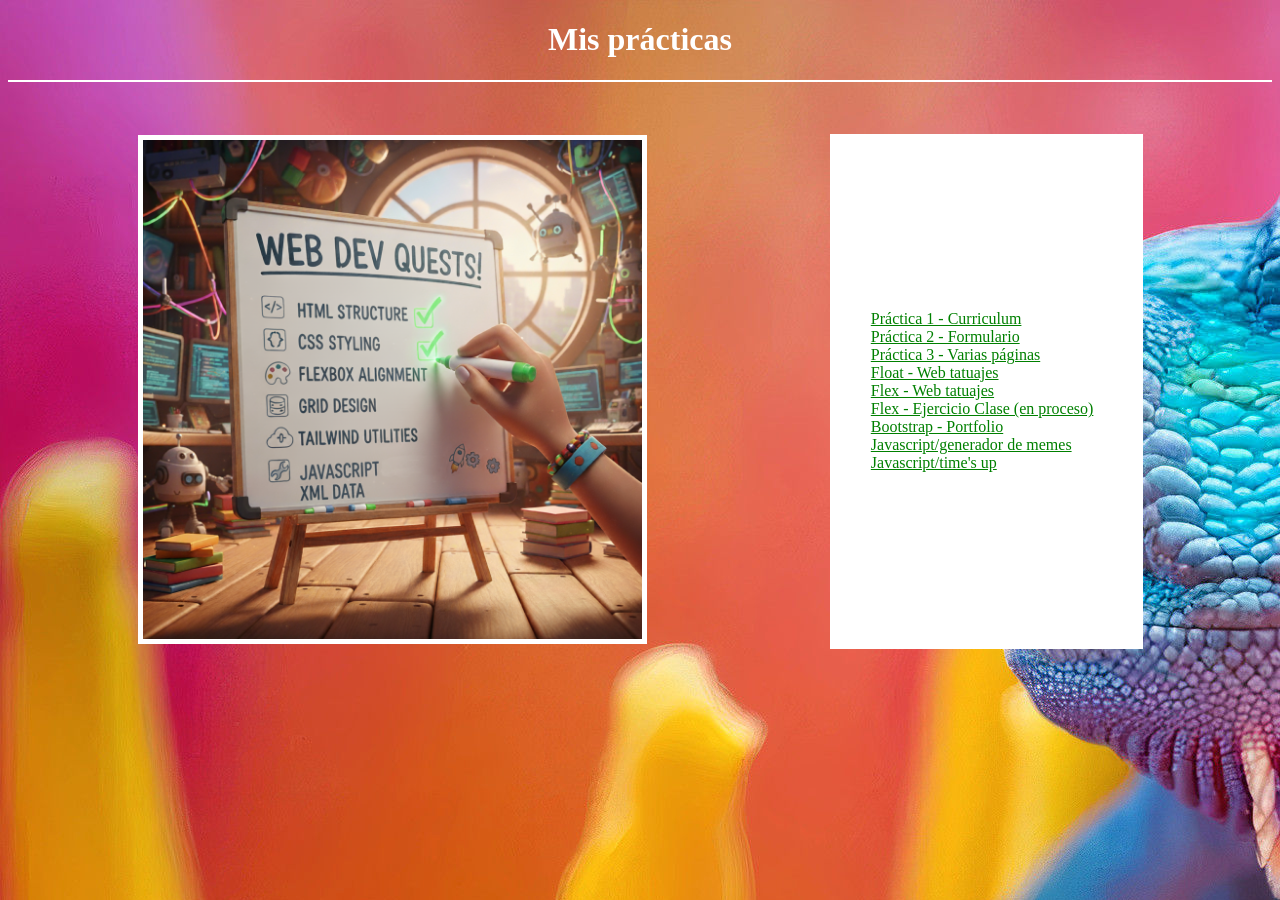
<file: index.html>
<!DOCTYPE html>
<html lang="en">
<head>
    <meta charset="UTF-8">
    <meta name="viewport" content="width=device-width, initial-scale=1.0">
    <title>Mis prácticas</title>
</head>
<body background="images/fondo.jpg" text="white" vlink="green" link="green">
    <div align="center">
        <H1>Mis prácticas</H1>
        <hr color="white">
    </div>
    <div>
        <p>
            <br>
        </p>
        <table >
            <tr>
                <td width="10%">
                    <p aligh="center">

                    </p>
                </td>
                <td width="50%">
                    <img src="images/check3.png" alt="check list html" width="80%" border="5">
                </td>
                <td width="5%">
                    <p aligh="center">
                    </p>
                </td>   
                <td width="25%" bgcolor="white" >
                    <ul>
                        <li><a href="p1/index.html">Práctica 1 - Curriculum</a></li>
                        <li><a href="p2/index.html">Práctica 2 - Formulario</a></li>
                        <li><a href="p3/index.html">Práctica 3 - Varias páginas</a></li>
                        <li><a href="float/index.html">Float - Web tatuajes</a></li>
                        <li><a href="flex-tatuajes/index.html">Flex - Web tatuajes</a></li>
                        <li><a href="practica 5.2 sencilla/index.html">Flex - Ejercicio Clase (en proceso)</a></li>
                        <li><a href="portfolio/">Bootstrap - Portfolio</a></li>
                        <li><a href="memeitor/index.html">Javascript/generador de memes</a></li>
                        <li><a href="timeIsUp/index.html">Javascript/time's up</a></li>
                    </ul>
                </td>
                <td width="10%">
                    <p aligh="center">
                    </p>
                </td>                
            </tr>
        </table>
    </div>        
</body>
</html>
</file>
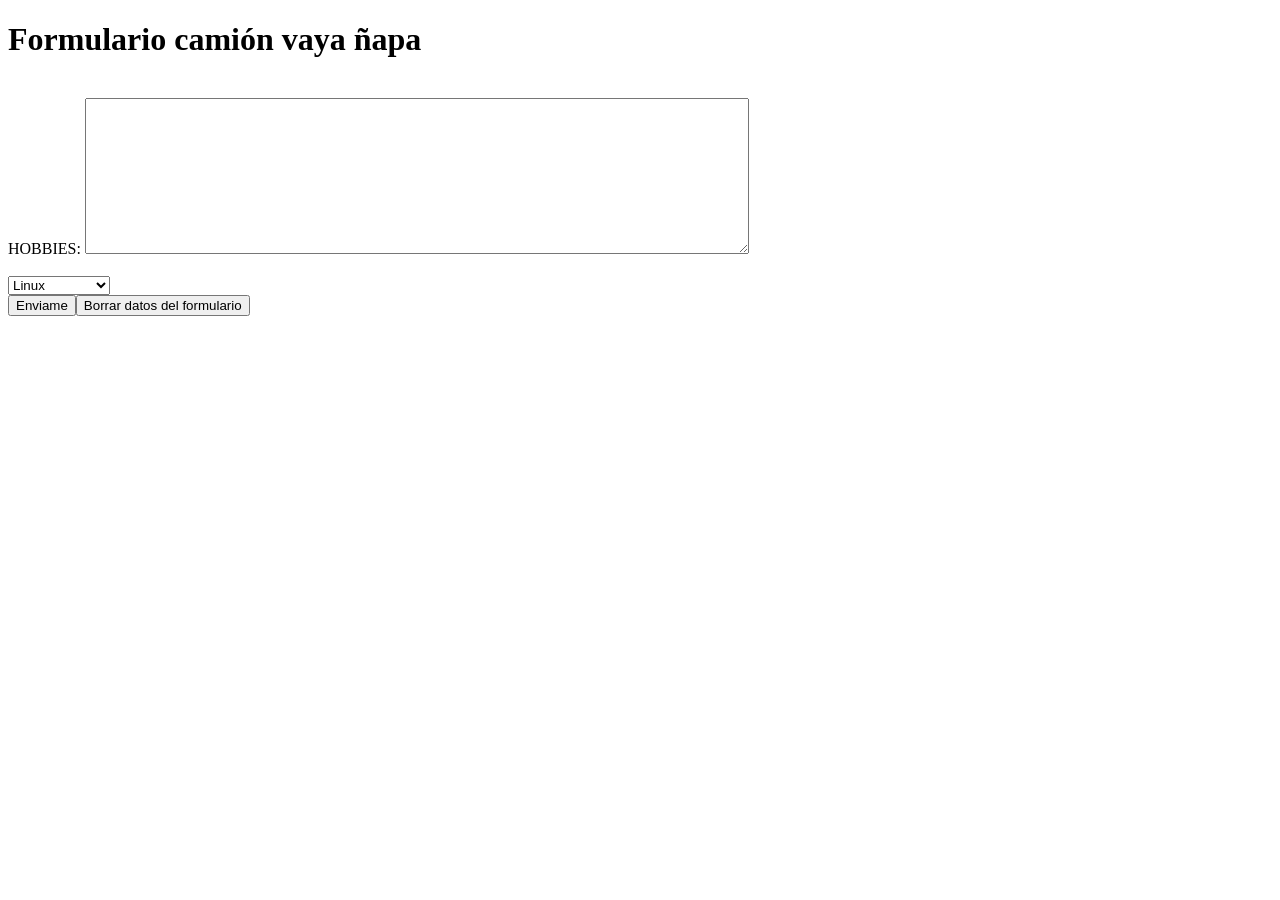
<file: curriculum/index.html>
<!DOCTYPE html>
<html lang="en">
<head>
    <!-- <meta charset="UTF-8"> -->
     <meta http-equiv="Content-Type" content="text/html; charset=UTF-8" />
    <meta name="viewport" content="width=device-width, initial-scale=1.0">
    
    <title>Formulario</title>
</head>
<body>
    <h1>Formulario camión vaya ñapa</h1>
    <form action="http://ncoge.com/phps/formulario.php" method="post">
    <br>
    HOBBIES: <textarea cols="80" rows="10" NAME="HOBBIES"></textarea>
    <br>
        <br>
<select id="so" name="so">
    <option value="" >- selecciona -</option>
    <option value="windows">Windows</option>
    <option value="mac">Mac</option>
    <option value="linux" selected="selected">Linux</option>
    <option value="otro">Otro</option>
</select>

        <BR> <input type="submit" value="Enviame"><input type="reset" 
            name="limpiar" value="Borrar datos del formulario" />
    </form>
</body>
</html>
</file>
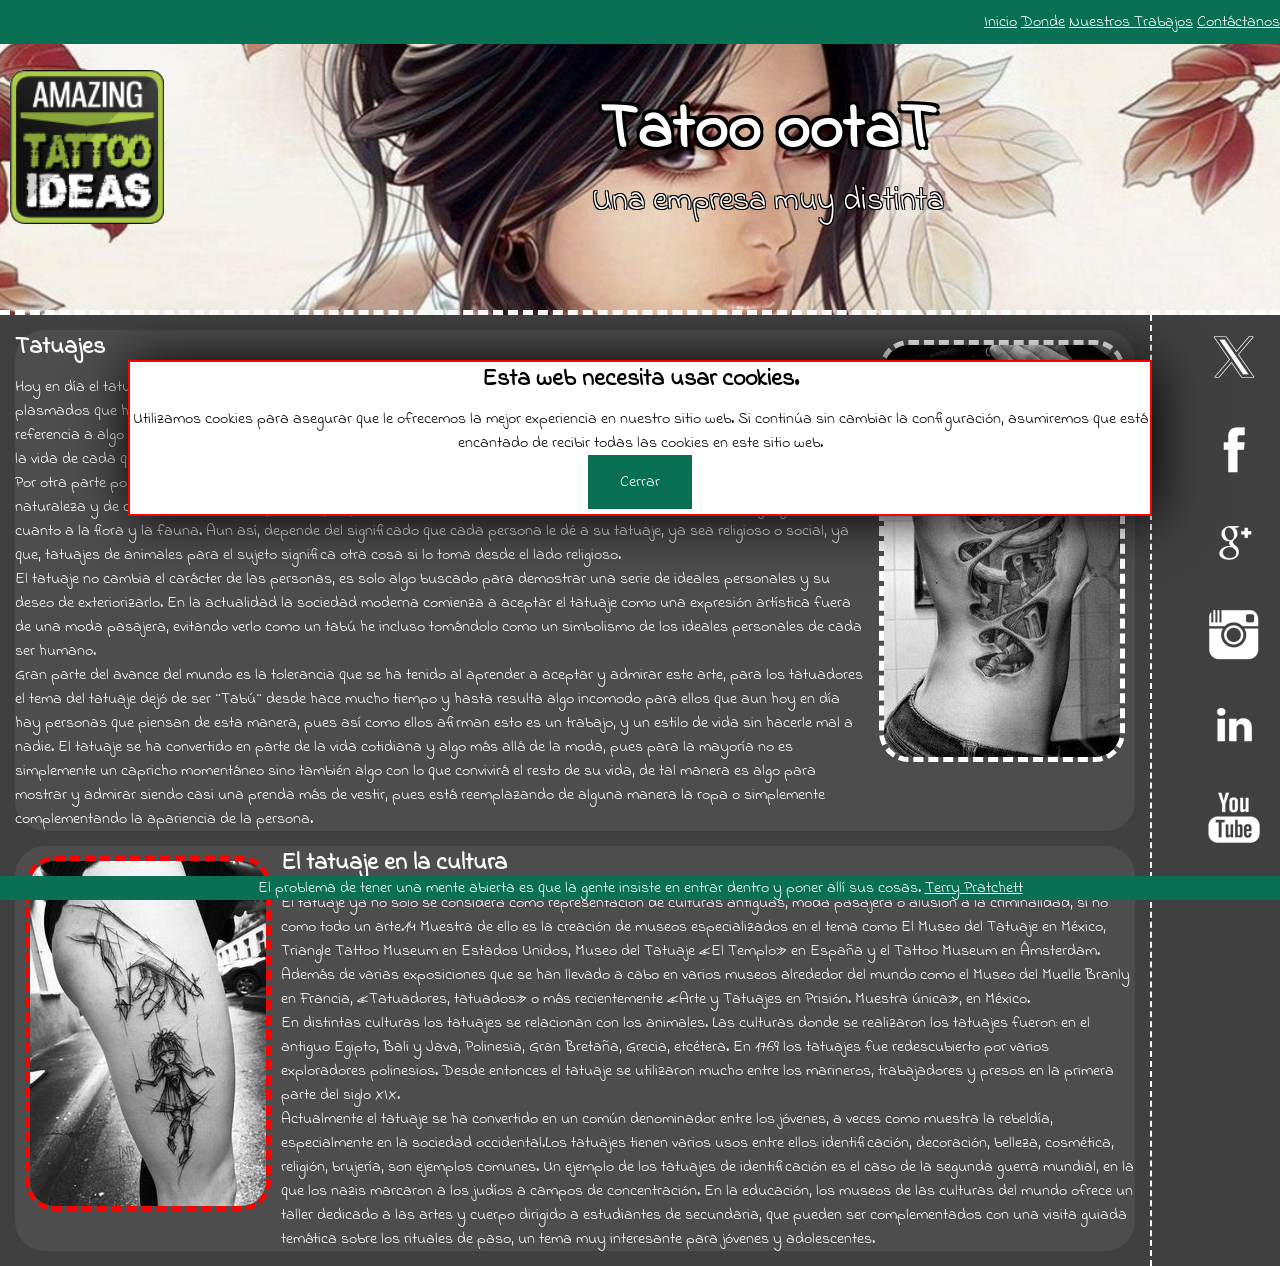
<file: flex-tatuajes/index.html>
<!DOCTYPE html>
<html lang="en">
<head>
    <meta charset="UTF-8">
    <meta name="viewport" content="width=device-width, initial-scale=1.0">
    <title>Flexbox</title>
    <link rel="stylesheet" href="css/style.css">
    <link href="https://fonts.googleapis.com/css?family=Indie+Flower|Pacifico" rel="stylesheet"> 
</head>
<body>
    <!-- Menu -->
    <nav class="menu">
        <ul>
            <li><a href="">Inicio</a></li>
            <li><a href="">Donde</a></li>
            <li><a href="">Nuestros Trabajos</a></li>
            <li><a href="">Contáctanos</a></li>
        </ul>
    </nav>
    <header>
        <span class="imgName">
            <img src="images/tatoo-logo3.png">
        </span>        
        <span class="name">
            <h1>Tatoo ootaT</h1>
            <p>Una empresa muy distinta</p>    
        </span>
    </header>
    <!-- Cookie -->
    <section id="cookieEU">
        <h2>Esta web necesita usar cookies.</h2>
        <div id='textCookie'>
          <p>Utilizamos cookies para asegurar que le ofrecemos la mejor experiencia en nuestro sitio web. Si continúa sin cambiar la configuración, asumiremos que está encantado de recibir todas las cookies en este sitio web.</p>
          <a class='button' href='#' onclick="document.getElementById('cookieEU').style.display = 'none'" >Cerrar</a>
        </div>
    </section>
    <!-- Main -->
    <section class="container">
        <!-- articulos -->
        <section class="main" >
            <article class="uno">
                <img src="images/costillas.jpg" alt="Costillas" />
                <div>
                    <h2>Tatuajes</h2>
                    <p>
                    Hoy en día el tatuaje representa algo diferente para cada persona, dentro de los diferentes estilos encontramos los nombres plasmados que hacen referencia a un ser querido, alguien a quien se admira o su propio nombre, también hay leyendas que hacen referencia a algo importante, una ideología o una frase con la cual quien se tatúa se siente representado o un icono admirable en la vida de cada quien.</p>
                    <p>  
                    Por otra parte podemos encontrar representaciones gráficas de animales o flores que demuestra la admiración y respeto hacia la naturaleza y de cierta manera su compromiso por preservar la biodiversidad que nos ofrecen las distintas zonas geográficas en cuanto a la flora y la fauna. Aun así, depende del significado que cada persona le dé a su tatuaje, ya sea religioso o social, ya que, tatuajes de animales para el sujeto significa otra cosa si lo toma desde el lado religioso.</p>
                    <p>
                    El tatuaje no cambia el carácter de las personas, es solo algo buscado para demostrar una serie de ideales personales y su deseo de exteriorizarlo. En la actualidad la sociedad moderna comienza a aceptar el tatuaje como una expresión artística fuera de una moda pasajera, evitando verlo como un tabú he incluso tomándolo como un simbolismo de los ideales personales de cada ser humano.</p>
                    <p>  
                    Gran parte del avance del mundo es la tolerancia que se ha tenido al aprender a aceptar y admirar este arte, para los tatuadores el tema del tatuaje dejó de ser ¨Tabú¨ desde hace mucho tiempo y hasta resulta algo incomodo para ellos que aun hoy en día hay personas que piensan de esta manera, pues así como ellos afirman esto es un trabajo, y un estilo de vida sin hacerle mal a nadie. El tatuaje se ha convertido en parte de la vida cotidiana y algo más allá de la moda, pues para la mayoría no es simplemente un capricho momentáneo sino también algo con lo que convivirá el resto de su vida, de tal manera es algo para mostrar y admirar siendo casi una prenda más de vestir, pues está reemplazando de alguna manera la ropa o simplemente complementando la apariencia de la persona.</p>      
                </div>
            </article>
            <article class="dos">
                <img src="images/titere.jpg" alt="Titere" />
                <div>
                    <h2>El tatuaje en la cultura</h2>
                    <p>
                    El tatuaje ya no solo se considera como representación de culturas antiguas, moda pasajera o alusión a la criminalidad, si no como todo un arte.14​ Muestra de ello es la creación de museos especializados en el tema como El Museo del Tatuaje en México, Triangle Tattoo Museum en Estados Unidos, Museo del Tatuaje «El Templo» en España y el Tattoo Museum en Ámsterdam. Además de varias exposiciones que se han llevado a cabo en varios museos alrededor del mundo como el Museo del Muelle Branly en Francia, «Tatuadores, tatuados» o más recientemente «Arte y Tatuajes en Prisión. Muestra única», en México.</p>
                    <p>
                    En distintas culturas los tatuajes se relacionan con los animales. Las culturas donde se realizaron los tatuajes fueron: en el antiguo Egipto, Bali y Java, Polinesia, Gran Bretaña, Grecia, etcétera. En 1769 los tatuajes fue redescubierto por varios exploradores polinesios. Desde entonces el tatuaje se utilizaron mucho entre los marineros, trabajadores y presos en la primera parte del siglo XIX.</p>
                    <p>
                    Actualmente el tatuaje se ha convertido en un común denominador entre los jóvenes, a veces como muestra la rebeldía, especialmente en la sociedad occidental.Los tatuajes tienen varios usos entre ellos: identificación, decoración, belleza, cosmética, religión, brujería, son ejemplos comunes. Un ejemplo de los tatuajes de identificación es el caso de la segunda guerra mundial, en la que los nazis marcaron a los judíos a campos de concentración. En la educación, los museos de las culturas del mundo ofrece un taller dedicado a las artes y cuerpo dirigido a estudiantes de secundaria, que pueden ser complementados con una visita guiada temática sobre los rituales de paso, un tema muy interesante para jóvenes y adolescentes.</p>     
                </div>
            </article>            
        </section>
        <!-- submenu -->
        <section class="submenu">
            <nav>
                <ul>
                    <li><a href='#'><img src="images/x.png"></a></li>
                    <li><a href='#'><img src="images/facebook.png"></a></li>
                    <li><a href='#'><img src="images/google_plus.png"></a></li>
                    <li><a href='#'><img src="images/instagram.png"></a></li>
                    <li><a href='#'><img src="images/linkedin.png"></a></li>
                    <li><a href='#'><img src="images/you-tube.png"></a></li>
                  </ul>
            </nav>
        </section>
    </section>
    <!-- footer -->
     <footer>
        El problema de tener una mente abierta es que la gente insiste en entrar dentro y poner allí sus cosas. <a href='https://es.wikipedia.org/wiki/Terry_Pratchett'> Terry Pratchett </a>
     </footer>
</body>
</html>
</file>
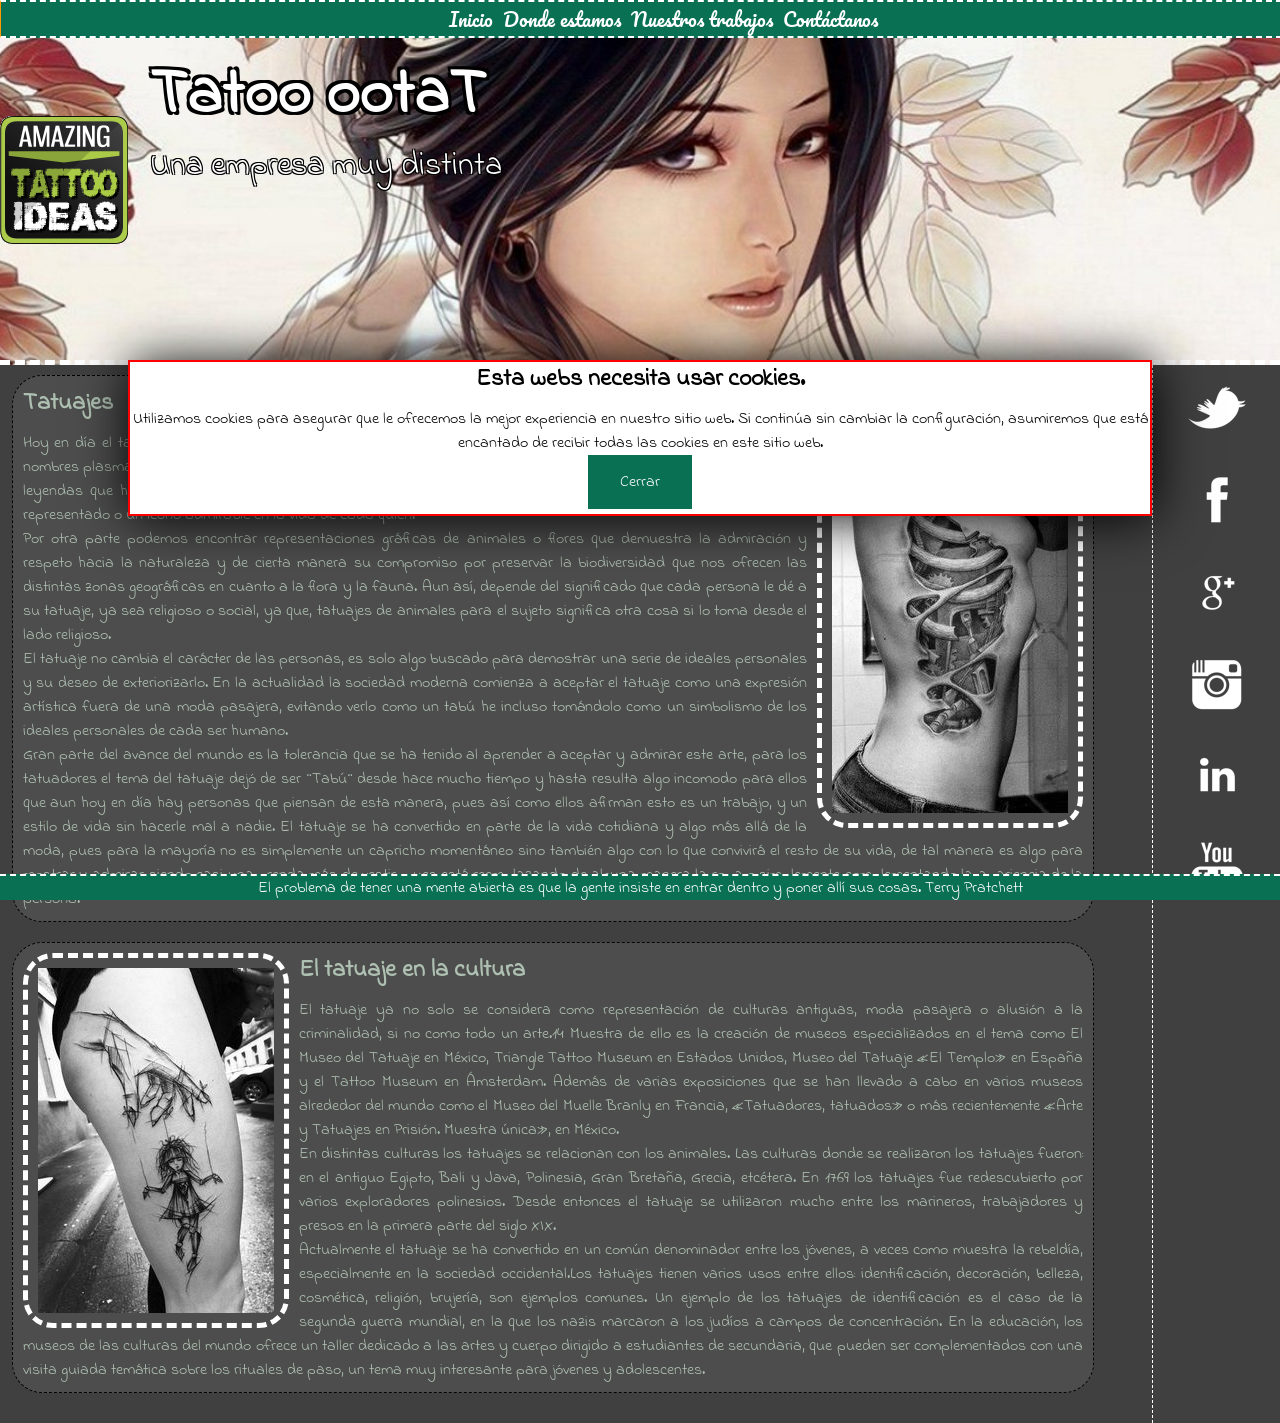
<file: float/index.html>
<!DOCTYPE html PUBLIC "-//W3C//DTD XHTML 1.0 Transitional//EN" "http://www.w3.org/TR/xhtml1/DTD/xhtml1-transitional.dtd">
<html xmlns="http://www.w3.org/1999/xhtml">
<head>
  <meta http-equiv="Content-Type" content="text/html; charset=utf-8" />
  <meta name="viewport" content="width=device-width, initial-scale=1">
  <title>práctica semana 4</title>
  <link rel="stylesheet" type="text/css" href="css/estilos.css" />
  <link href="https://fonts.googleapis.com/css?family=Indie+Flower|Pacifico" rel="stylesheet"> 
</head>

<body>
  <div id="header">    
      <h1>Tatoo ootaT</h1>
      <p>Una empresa muy distinta</p>
  </div>
  
  <div id="menu">
     <ul>
       <li><a href="#">Inicio</a></li>
       <li><a href="#">Donde estamos</a></li>
       <li><a href="#">Nuestros trabajos</a></li>
       <li><a href="#">Contáctanos</a></li>
     </ul>
   </div>

  <div id='cookieEU'>
    <h2>Esta webs necesita usar cookies.</h2>
    <div id='textCookie'>
      <p>Utilizamos cookies para asegurar que le ofrecemos la mejor experiencia en nuestro sitio web. Si continúa sin cambiar la configuración, asumiremos que está encantado de recibir todas las cookies en este sitio web.</p>
      <a class='button' href='#' onclick="document.getElementById('cookieEU').style.display = 'none'" >Cerrar</a>
    </div>
  </div>
  
  <div id="content">
      <div id='main'>
        <div id='one'>
          <div class='imageRight'>
            <img src="images/costillas.jpg" alt="Costillas" />
          </div>
          <h2>Tatuajes</h2>
          <p>
          Hoy en día el tatuaje representa algo diferente para cada persona, dentro de los diferentes estilos encontramos los nombres plasmados que hacen referencia a un ser querido, alguien a quien se admira o su propio nombre, también hay leyendas que hacen referencia a algo importante, una ideología o una frase con la cual quien se tatúa se siente representado o un icono admirable en la vida de cada quien.</p>
          <p>  
          Por otra parte podemos encontrar representaciones gráficas de animales o flores que demuestra la admiración y respeto hacia la naturaleza y de cierta manera su compromiso por preservar la biodiversidad que nos ofrecen las distintas zonas geográficas en cuanto a la flora y la fauna. Aun así, depende del significado que cada persona le dé a su tatuaje, ya sea religioso o social, ya que, tatuajes de animales para el sujeto significa otra cosa si lo toma desde el lado religioso.</p>
          <p>
          El tatuaje no cambia el carácter de las personas, es solo algo buscado para demostrar una serie de ideales personales y su deseo de exteriorizarlo. En la actualidad la sociedad moderna comienza a aceptar el tatuaje como una expresión artística fuera de una moda pasajera, evitando verlo como un tabú he incluso tomándolo como un simbolismo de los ideales personales de cada ser humano.</p>
          <p>  
          Gran parte del avance del mundo es la tolerancia que se ha tenido al aprender a aceptar y admirar este arte, para los tatuadores el tema del tatuaje dejó de ser ¨Tabú¨ desde hace mucho tiempo y hasta resulta algo incomodo para ellos que aun hoy en día hay personas que piensan de esta manera, pues así como ellos afirman esto es un trabajo, y un estilo de vida sin hacerle mal a nadie. El tatuaje se ha convertido en parte de la vida cotidiana y algo más allá de la moda, pues para la mayoría no es simplemente un capricho momentáneo sino también algo con lo que convivirá el resto de su vida, de tal manera es algo para mostrar y admirar siendo casi una prenda más de vestir, pues está reemplazando de alguna manera la ropa o simplemente complementando la apariencia de la persona.</p>
        </div>
        <div id='two'>
          <div class='imageLeft'>
            <img src="images/titere.jpg" alt="Titere" />
          </div>
          <h2>El tatuaje en la cultura</h2>
          <p>
          El tatuaje ya no solo se considera como representación de culturas antiguas, moda pasajera o alusión a la criminalidad, si no como todo un arte.14​ Muestra de ello es la creación de museos especializados en el tema como El Museo del Tatuaje en México, Triangle Tattoo Museum en Estados Unidos, Museo del Tatuaje «El Templo» en España y el Tattoo Museum en Ámsterdam. Además de varias exposiciones que se han llevado a cabo en varios museos alrededor del mundo como el Museo del Muelle Branly en Francia, «Tatuadores, tatuados» o más recientemente «Arte y Tatuajes en Prisión. Muestra única», en México.</p>
          <p>
          En distintas culturas los tatuajes se relacionan con los animales. Las culturas donde se realizaron los tatuajes fueron: en el antiguo Egipto, Bali y Java, Polinesia, Gran Bretaña, Grecia, etcétera. En 1769 los tatuajes fue redescubierto por varios exploradores polinesios. Desde entonces el tatuaje se utilizaron mucho entre los marineros, trabajadores y presos en la primera parte del siglo XIX.</p>
          <p>
          Actualmente el tatuaje se ha convertido en un común denominador entre los jóvenes, a veces como muestra la rebeldía, especialmente en la sociedad occidental.Los tatuajes tienen varios usos entre ellos: identificación, decoración, belleza, cosmética, religión, brujería, son ejemplos comunes. Un ejemplo de los tatuajes de identificación es el caso de la segunda guerra mundial, en la que los nazis marcaron a los judíos a campos de concentración. En la educación, los museos de las culturas del mundo ofrece un taller dedicado a las artes y cuerpo dirigido a estudiantes de secundaria, que pueden ser complementados con una visita guiada temática sobre los rituales de paso, un tema muy interesante para jóvenes y adolescentes.</p>
        </div>
      </div>
      <div id='rightNav'>
        <ul>
          <li><a href='#'><img src="images/twitter.png"></a></li>
          <li><a href='#'><img src="images/facebook.png"></a></li>
          <li><a href='#'><img src="images/google_plus.png"></a></li>
          <li><a href='#'><img src="images/instagram.png"></a></li>
          <li><a href='#'><img src="images/linkedin.png"></a></li>
          <li><a href='#'><img src="images/you-tube.png"></a></li>
        </ul>
      </div>              
  </div>
  <div id="footer"> 
    El problema de tener una mente abierta es que la gente insiste en entrar dentro y poner allí sus cosas. <a href='https://es.wikipedia.org/wiki/Terry_Pratchett'> Terry Pratchett </a>
  </div>
</body>
</html>
</file>
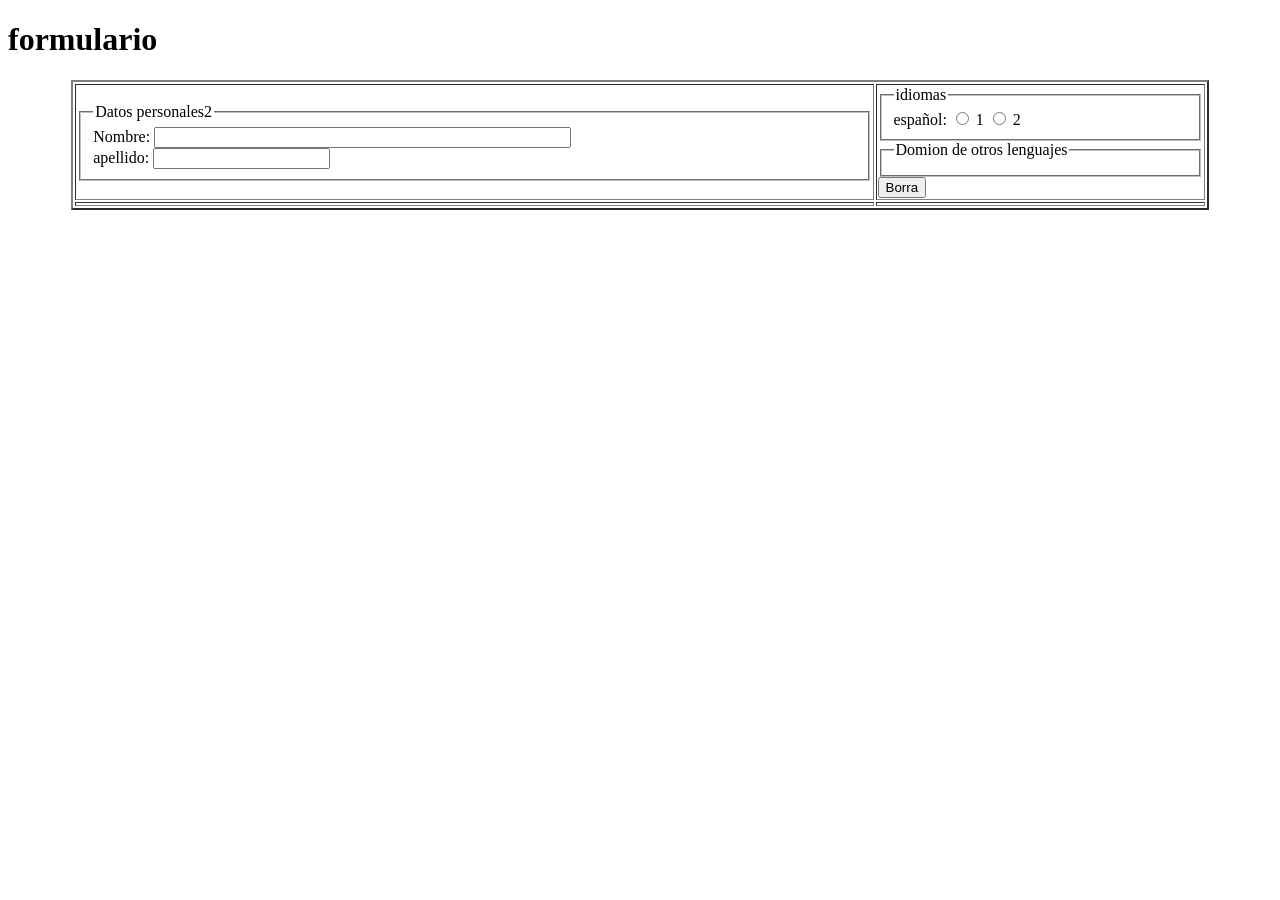
<file: formulario/index.html>
<!DOCTYPE html>
<html lang="en">
<head>
    <meta charset="UTF-8">
    <meta name="viewport" content="width=device-width, initial-scale=1.0">
    <title>Document</title>
</head>
<body>
    <h1>formulario</h1>
    <form>
        <table align="center" width="90%" border="2">
        
        <tr>
            <td>
                <fieldset>
                    <legend>Datos personales2</legend>
                    Nombre: <input type="text"
                    name="nombre" maxlength="5" size="50">
                    <br>apellido: <input type="text"
                    name="nombre" >
                </fieldset>
            </td>
            <td>
                <fieldset>
                    <legend>idiomas</legend>
                    español: 
                    <input type="radio"name="spanish" value="1"> 1
                    <input type="radio"name="spanish" value="2"> 2
                </fieldset>
                <fieldset>
                    <legend>Domion de otros lenguajes</legend>

                </fieldset>
                <input type="reset" value="Borra">
            </td>
        </tr>
        <tr>
            <td>

            </td>
            <td>
                
            </td>
            
        </tr>

        </table>

    </form>
</body>
</html>
</file>
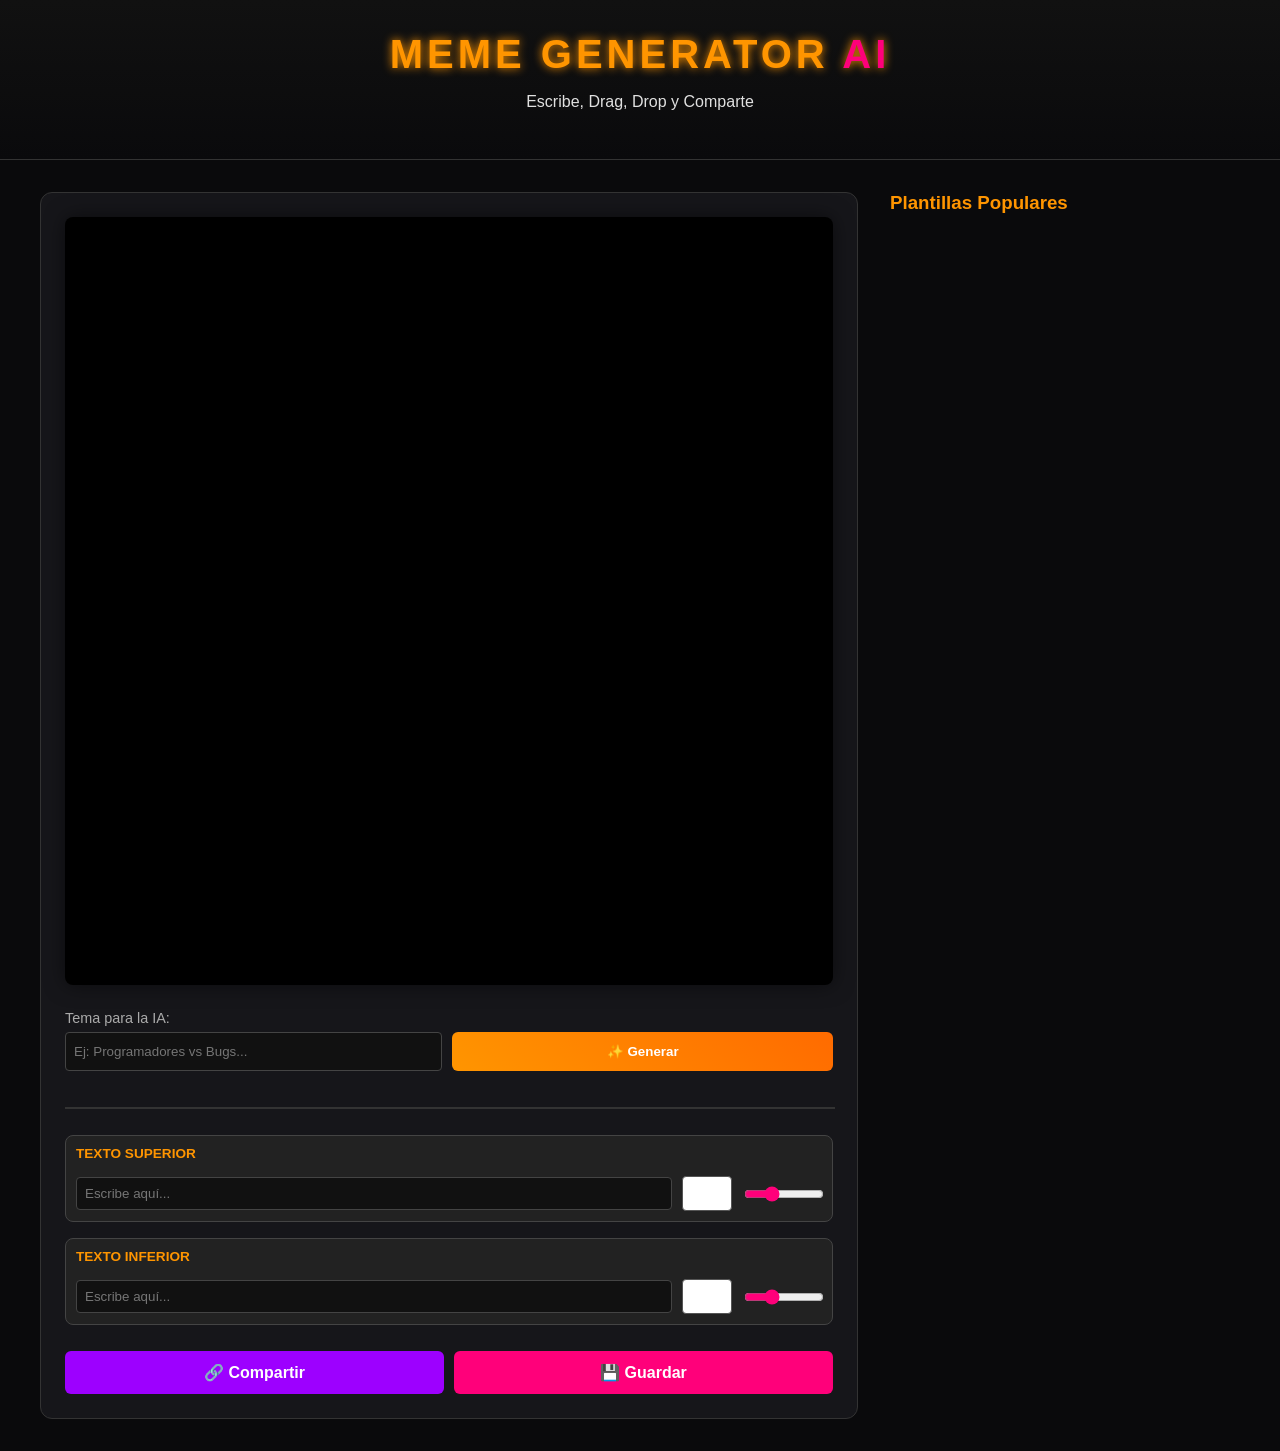
<file: memeitor/index.html>
<!DOCTYPE html>
<html lang="es">
<head>
    <meta charset="UTF-8">
    <meta name="viewport" content="width=device-width, initial-scale=1.0">
    <title>Meme Generator AI</title>
    <link rel="stylesheet" href="css/style.css">
</head>
<body>

<header>
    <h1>MEME GENERATOR <span style="color: var(--accent-pink);">AI</span></h1>
    <p>Escribe, Drag, Drop y Comparte</p>
</header>

<div class="container">
    <section class="editor-zone">
        <canvas id="memeCanvas" width="800" height="800"></canvas>

        <div class="controls">
            <div style="margin-bottom: 10px;">
                <label style="font-size:0.9rem; color:#aaa;">Tema para la IA:</label>
                <div style="display:flex; gap:10px; margin-top:5px;">
                    <input type="text" id="memeTopic" placeholder="Ej: Programadores vs Bugs..." style="flex-grow:1;">
                    <button class="btn-ai" onclick="generateAIContent()">✨ Generar</button>
                </div>
            </div>
            
            <hr style="width: 100%; border: 0.5px solid #333; margin: 10px 0;">
            
            <div class="control-row">
                <div class="control-label">TEXTO SUPERIOR</div>
                <input type="text" id="topTextInput" placeholder="Escribe aquí..." oninput="updateText('top')">
                <input type="color" id="topColor" value="#FFFFFF" oninput="updateStyle('top')" title="Color">
                <input type="range" id="topSize" min="20" max="150" value="60" oninput="updateStyle('top')" title="Tamaño">
            </div>

            <div class="control-row">
                <div class="control-label">TEXTO INFERIOR</div>
                <input type="text" id="bottomTextInput" placeholder="Escribe aquí..." oninput="updateText('bottom')">
                <input type="color" id="bottomColor" value="#FFFFFF" oninput="updateStyle('bottom')" title="Color">
                <input type="range" id="bottomSize" min="20" max="150" value="60" oninput="updateStyle('bottom')" title="Tamaño">
            </div>
            
            <div class="btn-group">
                <button class="btn-action btn-share" onclick="shareMeme()">🔗 Compartir</button>
                <button class="btn-action btn-download" onclick="downloadMeme()">💾 Guardar</button>
            </div>
        </div>
    </section>

    <section class="gallery-zone">
        <h3 style="margin-top:0; color: var(--accent);">Plantillas Populares</h3>
        <div id="gallery" class="gallery-grid"></div>
    </section>
</div>
<script src="js/app.js"></script>

</body>
</html>
</file>
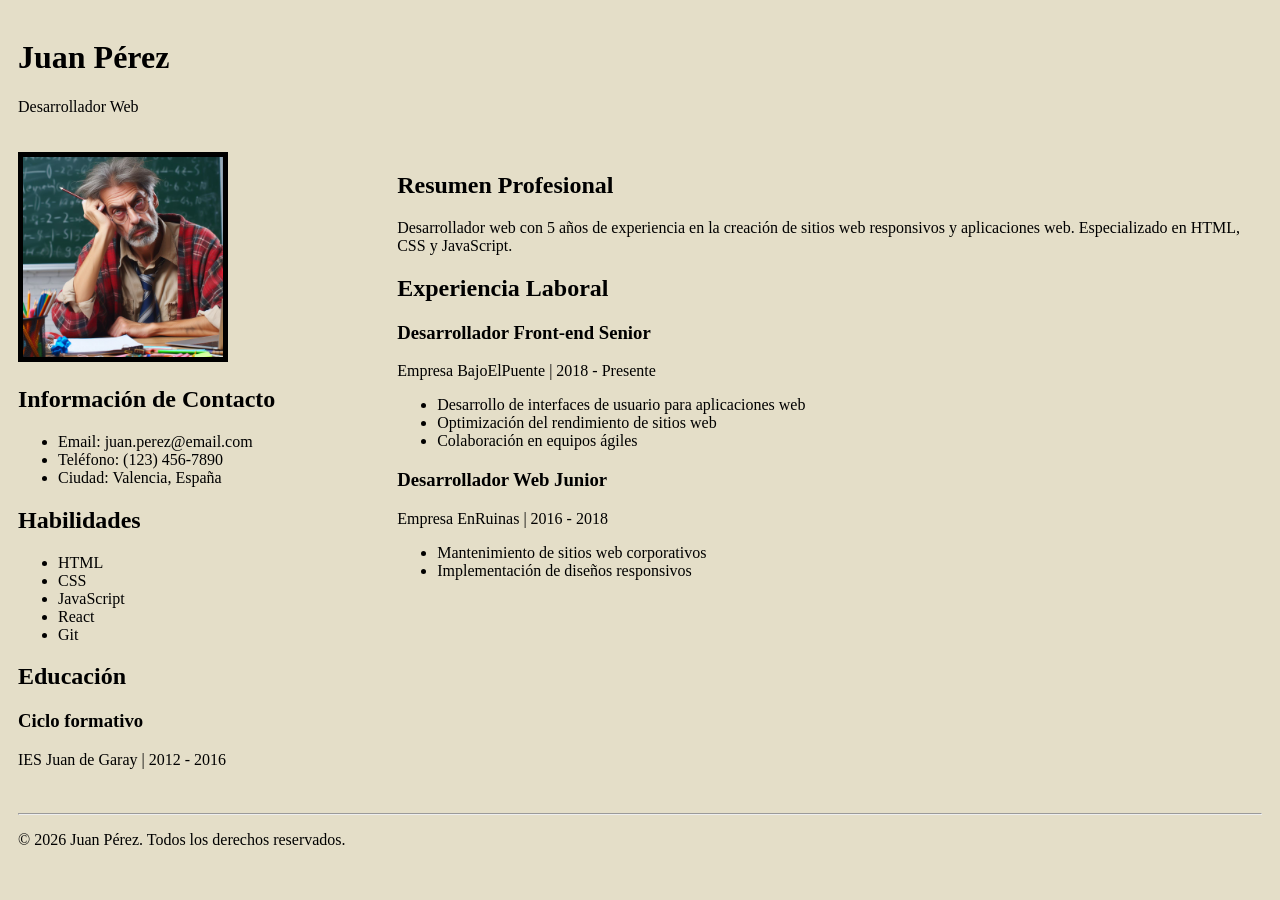
<file: p1/index.html>
<!DOCTYPE html>
<html lang="en">
<head>
    <meta charset="UTF-8">
    <meta name="viewport" content="width=device-width, initial-scale=1.0">
    <title>Currículum de Juan Pérez</title>
</head>
<body bgcolor="#e4dec8">
    <table width="100%" border="0" cellspacing="0" cellpadding="10">
        <tr>
            <td colspan="2">
                <h1>Juan Pérez</h1>
                <p>Desarrollador Web</p>
            </td>
        </tr>
        <tr>
            <td width="30%" valign="top">
                <img src="images/profesor.jpeg" alt="Foto de Juan Pérez" width="200" height="200" border="5">
                
                <h2>Información de Contacto</h2>
                <ul>
                    <li>Email: juan.perez@email.com</li>
                    <li>Teléfono: (123) 456-7890</li>
                    <li>Ciudad: Valencia, España</li>
                </ul>

                <h2>Habilidades</h2>
                <ul>
                    <li>HTML</li>
                    <li>CSS</li>
                    <li>JavaScript</li>
                    <li>React</li>
                    <li>Git</li>
                </ul>

                <h2>Educación</h2>
                <h3>Ciclo formativo</h3>
                <p>IES Juan de Garay | 2012 - 2016</p>
            </td>
            <td width="70%" valign="top">
                <h2>Resumen Profesional</h2>
                <p>Desarrollador web con 5 años de experiencia en la creación de sitios web responsivos y aplicaciones web. Especializado en HTML, CSS y JavaScript.</p>

                <h2>Experiencia Laboral</h2>
                <h3>Desarrollador Front-end Senior</h3>
                <p>Empresa BajoElPuente | 2018 - Presente</p>
                <ul>
                    <li>Desarrollo de interfaces de usuario para aplicaciones web</li>
                    <li>Optimización del rendimiento de sitios web</li>
                    <li>Colaboración en equipos ágiles</li>
                </ul>

                <h3>Desarrollador Web Junior</h3>
                <p>Empresa EnRuinas | 2016 - 2018</p>
                <ul>
                    <li>Mantenimiento de sitios web corporativos</li>
                    <li>Implementación de diseños responsivos</li>
                </ul>
            </td>
        </tr>
        <tr>
            <td colspan="2">
                <hr>
                <p>&copy; 2026 Juan Pérez. Todos los derechos reservados.</p>
            </td>
        </tr>
    </table>
</body>
</html>
</file>
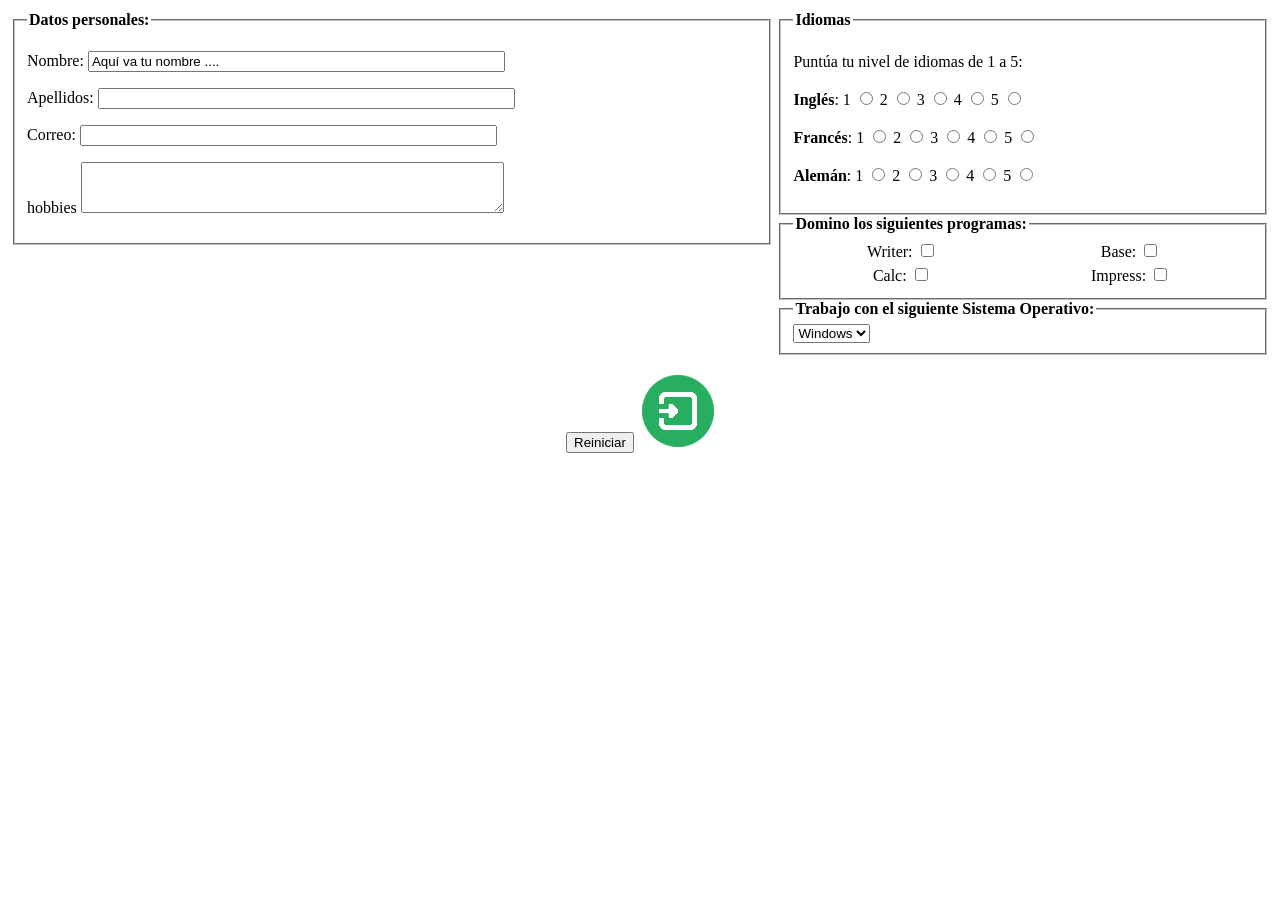
<file: p2/index.html>
<!DOCTYPE html>
<html lang="en">
<head>
    <meta charset="UTF-8">
    <meta name="viewport" content="width=device-width, initial-scale=1.0">
    <title>Document</title>
</head>
<body>
    <form id="form1" name="form1" action="http://ncoge.com/phps/formulario.php" method="post">
        <table width="100%">
          <tr>
            <td valign="top"> 
                <fieldset>
                      <legend><strong>Datos personales:</strong></legend>
                <p>
                  <label>Nombre:</label>&nbsp;<input name="nombre" type="text" size="50" value="Aquí va tu nombre ...."/>
                </p>
                <p>
                  <label>Apellidos:</label>&nbsp;<input name="apellidos" type="text" size="50" />
                </p>
                <p>
                  <label>Correo:</label>&nbsp;<input name="correo" type="text" size="50" />
                </p>
                <p>
                  <label>hobbies
                  <textarea name="hobbies" cols="50" rows="3" id="hobbies"></textarea>
                  </label>
                </p>
                </fieldset>
            </td>
               <td>
                    
                    <fieldset>
                  <legend><strong>Idiomas</strong></legend>          
                    <br />
                      Puntúa tu nivel de idiomas de 1 a 5: <br /><br />
                      <label><strong>Inglés</strong>: </label> 
                          1 <input type="radio" name="ingles" value="1" />
                          2 <input type="radio" name="ingles" value="2" />
                          3 <input type="radio" name="ingles" value="3" />
                          4 <input type="radio" name="ingles" value="4" />
                          5 <input type="radio" name="ingles" value="5" />
                        <br /><br />
                      <label><strong>Francés</strong>: </label> 
                          1 <input type="radio" name="frances" value="1" />
                          2 <input type="radio" name="frances" value="2" />
                          3 <input type="radio" name="frances" value="3" />
                          4 <input type="radio" name="frances" value="4" />
                          5 <input type="radio" name="frances" value="5" />
                        <br /><br />
                        <label><strong>Alemán</strong>: </label> 
                          1 <input type="radio" name="aleman" value="1" />
                          2 <input type="radio" name="aleman" value="2" />
                          3 <input type="radio" name="aleman" value="3" />
                          4 <input type="radio" name="aleman" value="4" />
                          5 <input type="radio" name="aleman" value="5" />
                        <br /><br />
                </fieldset>
                  <fieldset> <legend><strong>Domino los siguientes programas: </strong></legend>
                  <table width="100%" border="0" align="center">
                      <tr align="center">
                          <td><label>Writer: </label><input name="Programa1" type="checkbox" value="Writer" /></td>
                          <td><label>Base: </label><input name="Programa2" type="checkbox" value="Base" /></td>
                      </tr>
                      <tr align="center">
                          <td><label>Calc: </label><input name="Programa3" type="checkbox" value="Calc" /></td>
                          <td><label>Impress: </label><input name="Programa4" type="checkbox" value="Impress" /></td>
                      </tr>
                  </table>
                </fieldset>
                <fieldset>
                      <legend><strong>Trabajo con el siguiente Sistema Operativo:</strong></legend>
                          <select name="SistemaOperativo" size="1">
                              <option value="Windows"> Windows </option>
                              <option value="MacOs"> MacOs </option>
                              <option value="Linux"> Linux </option>												 
                          </select>
                          
                   </fieldset>
                  </p>		
              </td>
          </tr>
          <tr>
            <td colspan="2" align="center" >
                <input name="Enviar" type="reset"  value="Reiniciar"/>&nbsp;
             <input name="Enviar2" type="image" src="images/go.png" value="Enviar"/></td>
          </tr>
        </table>
      </form>
</body>
</html>
</file>
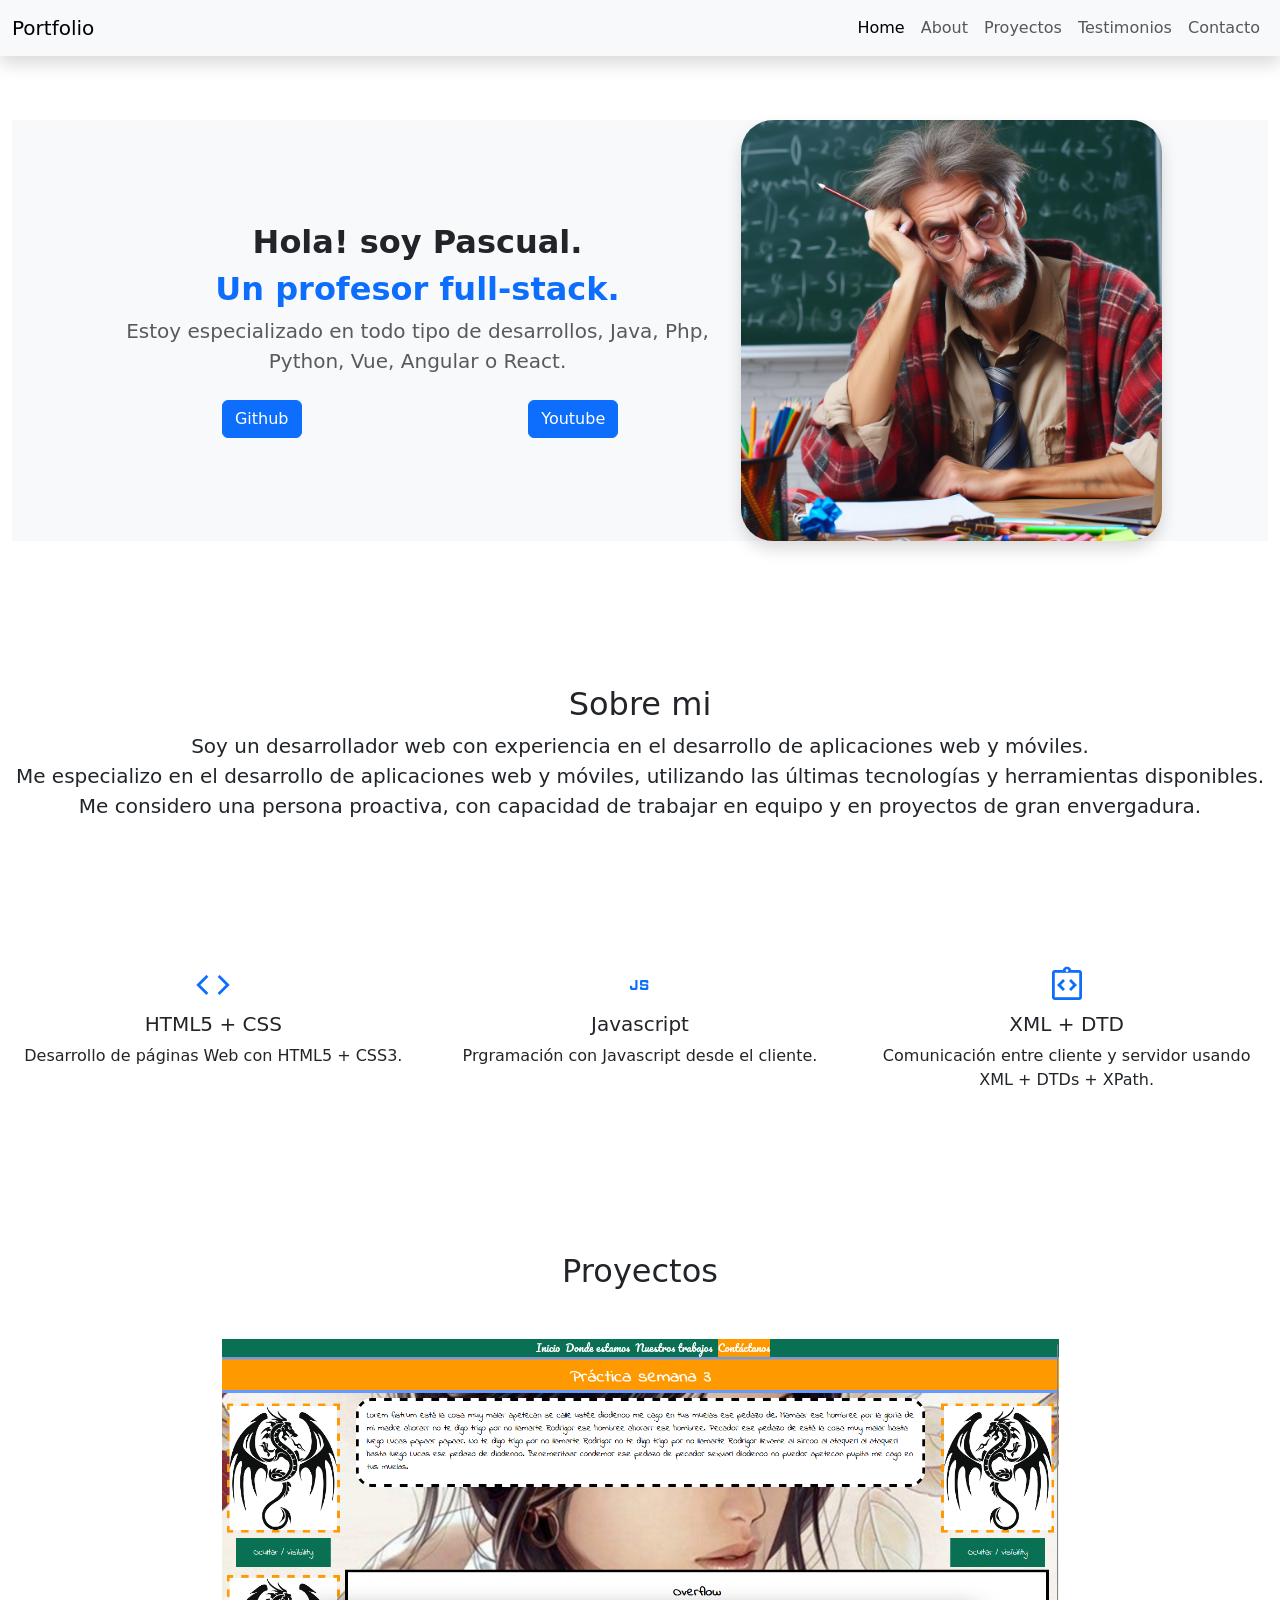
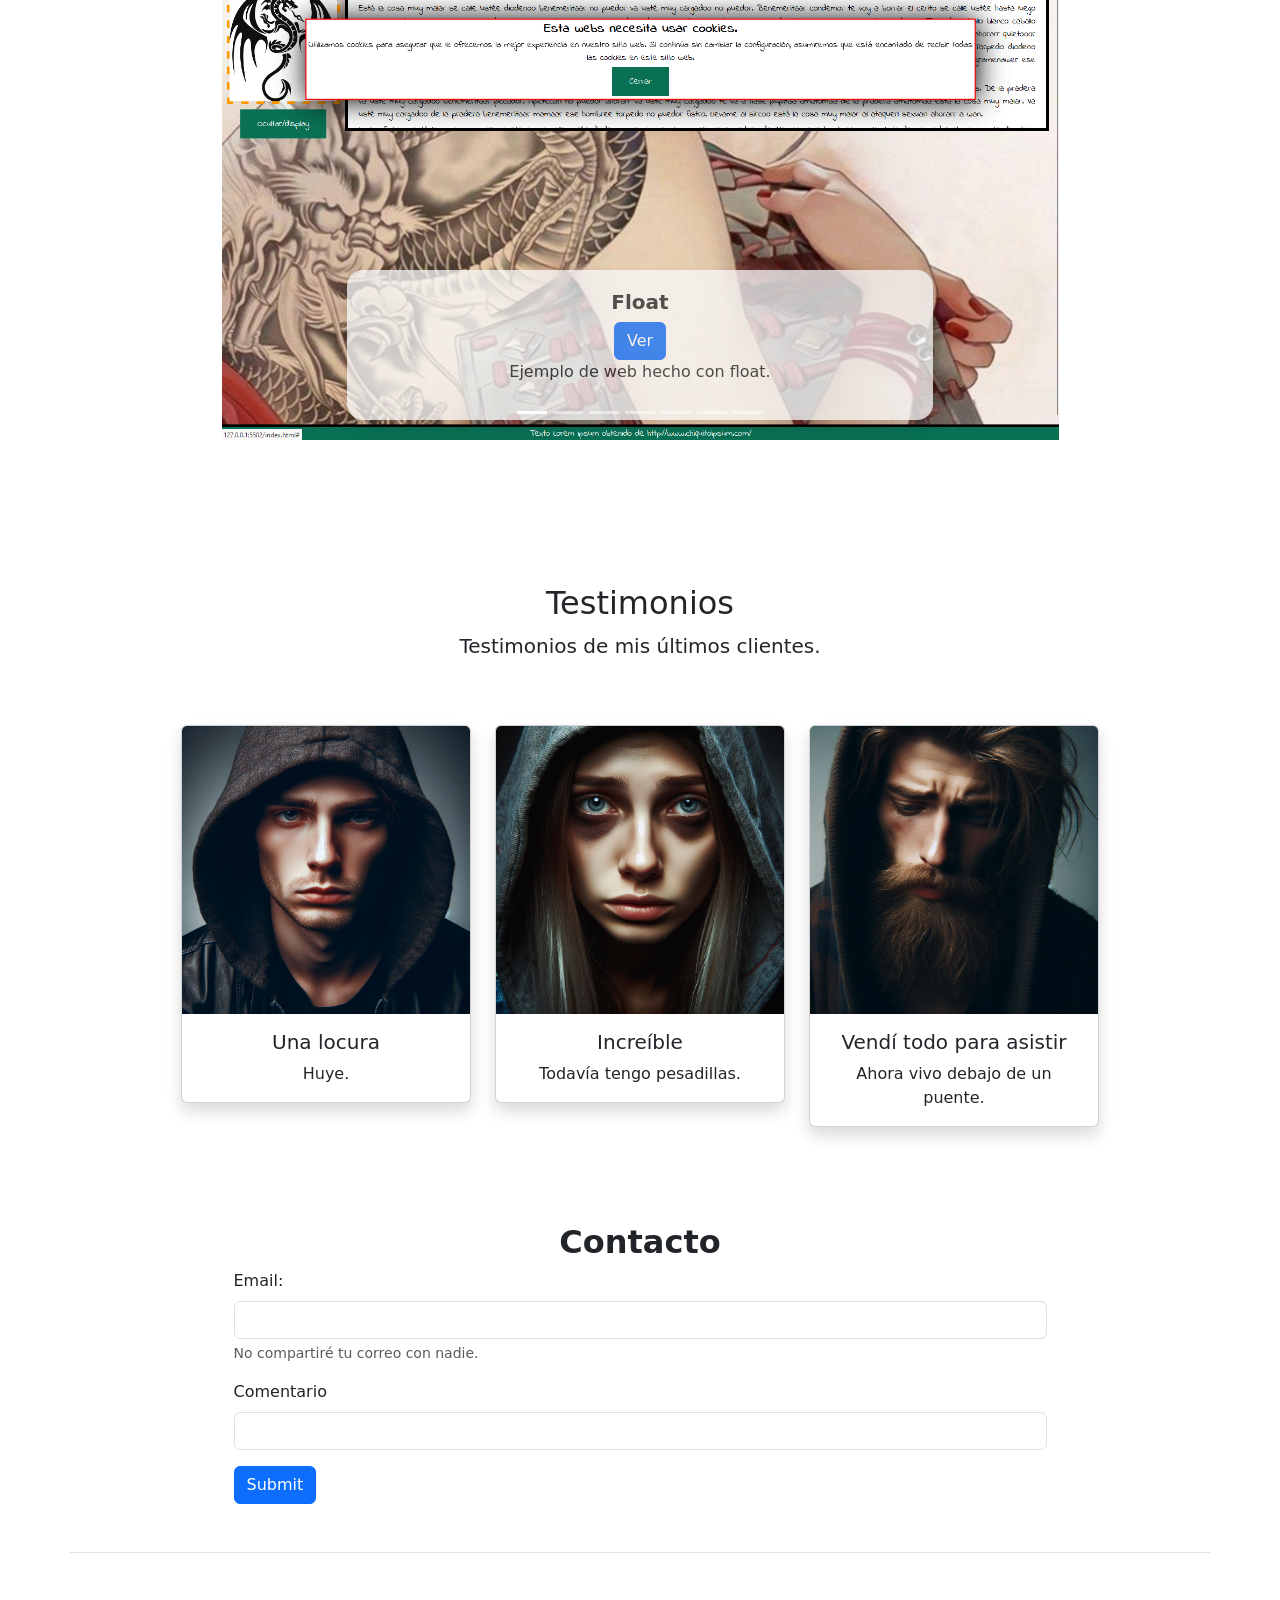
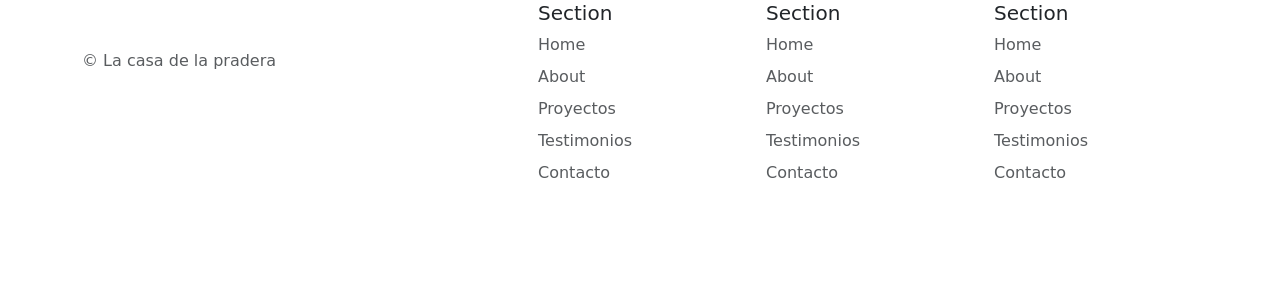
<file: portfolio/index.html>
<!doctype html>
<html lang="en">
  <head>
    <meta charset="utf-8">
    <meta name="viewport" content="width=device-width, initial-scale=1">
    <title>Bootstrap demo</title>
    <link href="https://cdn.jsdelivr.net/npm/bootstrap@5.3.3/dist/css/bootstrap.min.css" rel="stylesheet" integrity="sha384-QWTKZyjpPEjISv5WaRU9OFeRpok6YctnYmDr5pNlyT2bRjXh0JMhjY6hW+ALEwIH" crossorigin="anonymous">
    <link rel="stylesheet" href="css/style.css">
    <!-- Montserrat Font -->
    <link href="https://fonts.googleapis.com/css2?family=Montserrat:wght@100;200;300;400;500;600;700;800;900&display=swap" rel="stylesheet">

    <!-- Material Icons -->
    <link href="https://fonts.googleapis.com/icon?family=Material+Icons+Outlined" rel="stylesheet">
    <link rel="stylesheet" href="https://fonts.googleapis.com/css2?family=Material+Symbols+Outlined:opsz,wght,FILL,GRAD@24,700,0,0" />
  </head>
  <body>
    <div class="container-fluid">
        <!-- Menu -->
        <nav class="navbar navbar-expand-lg bg-body-tertiary fixed-top shadow ">
            <div class="container-fluid">
            <a class="navbar-brand" href="#">Portfolio</a>
            <button class="navbar-toggler" type="button" data-bs-toggle="collapse" data-bs-target="#navbarSupportedContent" aria-controls="navbarSupportedContent" aria-expanded="false" aria-label="Toggle navigation">
                <span class="navbar-toggler-icon"></span>
            </button>
            <div class="collapse navbar-collapse" id="navbarSupportedContent">
                <ul class="navbar-nav ms-auto mb-2 mb-lg-0 ">
                <li class="nav-item">
                    <a class="nav-link active" aria-current="page" href="#">Home</a>
                </li>
                <li class="nav-item">
                    <a class="nav-link" href="#About">About</a>
                </li>
                <li class="nav-item">
                    <a class="nav-link" href="#Proyectos">Proyectos</a>
                </li>                
                <li class="nav-item">
                    <a class="nav-link" href="#Testimonios">Testimonios</a>
                </li>                                                
                <li class="nav-item">
                    <a class="nav-link" href="#Contacto">Contacto</a>
                </li>
                </ul>
            </div>
            </div>
        </nav>

        <!-- About -->
        <header class="bg-light mb-5">
            <div class="container px-5">
                <div class="row align-items-center text-center">
                    <div class="col-xl-7 col-xxl-6">
                        <div class="my-5"> 
                            <h2 class="text-center fw-bold mb-2">Hola! soy Pascual.</h2>
                            <h2 class="text-primary text-center fw-bold mb-2">Un profesor full-stack.</h2>
                            <p class="lead text-muted mb-4"> Estoy especializado en todo tipo de desarrollos, Java, Php, Python, Vue, Angular o React.</p>
                            <div class="row text-center">
                                <div class="col">
                                    <a href="#" class="btn btn-primary">Github</a>
                                </div>
                                <div class="col">
                                    <a href="#" class="btn btn-primary">Youtube</a>
                                </div>
                            </div>                        
                        </div>
                    </div>
                    <div class="col-xl-5 col-xxl-6 align-items-center">
                        <img class="img-fluid rounded-5 shadow" src="images/profesor.jpeg" alt="Yo Mismo">
                    </div>                    
                </div>
            </div>
        </header>
        <!-- About -->
        <section id="About" class="text-center  pt-5">
            <div class="row  my-5">
                <h2>Sobre mi</h2>
                <p class="lead mb-5">
                    Soy un desarrollador web con experiencia en el desarrollo de aplicaciones web y móviles.
                    <br>
                    Me especializo en el desarrollo de aplicaciones web y móviles, utilizando las últimas tecnologías y herramientas disponibles.
                    <br>
                    Me considero una persona proactiva, con capacidad de trabajar en equipo y en proyectos de gran envergadura. 
                </p>
            </div>
            <div class="row">
                <div class="col-lg-4 mx-auto mt-5">
                    <span class="material-symbols-outlined text-primary fs-1">code</span>
                    <h5 class="text-center">HTML5 + CSS</h5>                    
                    <p>Desarrollo de páginas Web con HTML5 + CSS3.</p>
                </div>
                <div class="col-lg-4 mx-auto mt-5">
                    <span class="material-symbols-outlined text-primary  fs-1">javascript</span>
                    <h5 class="text-center">Javascript</h5>                    
                    <p>Prgramación con Javascript desde el cliente.</p>
                </div>
                <div class="col-lg-4 mx-auto my-5">
                    <span class="material-symbols-outlined text-primary  fs-1">integration_instructions</span>
                    <h5 class="text-center">XML + DTD</h5>                    
                    <p>Comunicación entre cliente y servidor usando XML + DTDs + XPath.</p>
                </div>
            </div>

        </section>        
        <!-- Proyectos -->
            <!-- Carrusel -->        
        <section id="Proyectos" class="text-center pt-5">
            <div class="container  my-5">
                <h2 class="mb-5">Proyectos</h2>
                <div id="carouselExampleCaptions" class="carousel slide">
                    <div class="carousel-indicators">
                      <button type="button" data-bs-target="#carouselExampleCaptions" data-bs-slide-to="0" class="active" aria-current="true" aria-label="Slide 1"></button>
                      <button type="button" data-bs-target="#carouselExampleCaptions" data-bs-slide-to="1" aria-label="Slide 2"></button>
                      <button type="button" data-bs-target="#carouselExampleCaptions" data-bs-slide-to="2" aria-label="Slide 3"></button>
                      <button type="button" data-bs-target="#carouselExampleCaptions" data-bs-slide-to="3" aria-label="Slide 4"></button>
                      <button type="button" data-bs-target="#carouselExampleCaptions" data-bs-slide-to="4" aria-label="Slide 5"></button>
                      <button type="button" data-bs-target="#carouselExampleCaptions" data-bs-slide-to="5" aria-label="Slide 6"></button>
                      <button type="button" data-bs-target="#carouselExampleCaptions" data-bs-slide-to="6" aria-label="Slide 7"></button>
                    </div>
                    <div class="carousel-inner justify-content-center mx-auto w-75">
                      <div class="carousel-item active">
                        <img src="images/float.png" class="d-block w-100 " alt="..." >
                        <div class="carousel-caption d-none d-md-block bg-light opacity-75 rounded-4 shadow">
                          <h5 class="text-dark fw-bold">Float</h5>
                          <a href="#" class="btn btn-primary">Ver</a>
                          <p class="text-dark">Ejemplo de web hecho con float.</p>
                        </div>
                      </div>
                      <div class="carousel-item">
                        <img src="images/float2.png" class="d-block w-100 img-fluid" alt="...">
                        <div class="carousel-caption d-none d-md-block bg-light opacity-75 rounded-4 shadow">
                            <h5 class="text-dark fw-bold">Float 2</h5>
                            <a href="#" class="btn btn-primary">Ver</a>
                            <p class="text-dark">Otro ejemplo de web hecho con float.</p>
                        </div>
                      </div>
                      <div class="carousel-item">
                        <img src="images/flexbox.png" class="d-block w-100 img-fluid" alt="...">
                        <div class="carousel-caption d-none d-md-block bg-light opacity-75 rounded-4 shadow">
                            <h5 class="text-dark fw-bold">Flexbox</h5>
                            <a href="#" class="btn btn-primary">Ver</a>
                            <p class="text-dark">Ejemplo de web hecho con Flexbox.</p>
                        </div>
                      </div>
                      <div class="carousel-item">
                        <img src="images/flexbox2.png" class="d-block w-100 img-fluid" alt="...">
                        <div class="carousel-caption d-none d-md-block bg-light opacity-75 rounded-4 shadow">
                            <h5 class="text-dark fw-bold">Flexbox 2</h5>
                            <a href="#" class="btn btn-primary">Ver</a>
                            <p class="text-dark">Otro ejemplo de web hecho con Flexbox.</p>
                        </div>
                      </div>
                      <div class="carousel-item">
                        <img src="images/bootstrap.png" class="d-block w-100 img-fluid" alt="...">
                        <div class="carousel-caption d-none d-md-block bg-light opacity-75 rounded-4 shadow">
                            <h5 class="text-dark fw-bold">Bootstrap</h5>
                            <a href="#" class="btn btn-primary">Ver</a>
                            <p class="text-dark">Ejemplo de web hecho con bootstrap.</p>
                        </div>
                      </div>
                      <div class="carousel-item">
                        <img src="images/wordpress.jpeg" class="d-block w-100 img-fluid" alt="...">
                        <div class="carousel-caption d-none d-md-block bg-light opacity-75 rounded-4 shadow">
                            <h5 class="text-dark fw-bold">Wordpress</h5>
                            <a href="#" class="btn btn-primary">Ver</a>
                            <p class="text-dark">Ejemplo de web hecho con wordpress.</p>
                        </div>
                      </div>                      
                      <div class="carousel-item">
                        <img src="images/xml.jpeg" class="d-block w-100 img-fluid" alt="...">
                        <div class="carousel-caption d-none d-md-block bg-light opacity-75 rounded-4 shadow">
                            <h5 class="text-dark fw-bold">XML</h5>
                            <a href="#" class="btn btn-primary">Ver</a>
                            <p class="text-dark">Ejemplo de xml.</p>
                        </div>
                      </div>                      
                    </div>
                    <button class="carousel-control-prev" type="button" data-bs-target="#carouselExampleCaptions" data-bs-slide="prev">
                      <span class="carousel-control-prev-icon" aria-hidden="true"></span>
                      <span class="visually-hidden">Previous</span>
                    </button>
                    <button class="carousel-control-next" type="button" data-bs-target="#carouselExampleCaptions" data-bs-slide="next">
                      <span class="carousel-control-next-icon" aria-hidden="true"></span>
                      <span class="visually-hidden">Next</span>
                    </button>
                  </div>



            </div>
        </section>

        <!-- Testimonios -->
        <section id="Testimonios" class="text-center  pt-5">
            <div class="row my-5">
                <h2>Testimonios</h2>
                <p class="lead">
                    Testimonios de mis últimos clientes.
                </p>
            </div>
            <div class="row mx-auto w-75">
                <div class="col-sm-4 mb-3 mb-sm-0">
                    <div class="card shadow">
                    <img src="images/lucas.jpeg" class="card-img-top" alt="lucas">
                    <div class="card-body">
                        <h5 class="card-title">Una locura</h5>
                        <p class="card-text">Huye.</p>
                    </div>
                    </div>
                </div>
                <div class="col-sm-4">
                    <div class="card shadow">
                    <img src="images/sandra.jpeg" class="card-img-top" alt="">
                    <div class="card-body">
                        <h5 class="card-title">Increíble</h5>
                        <p class="card-text">Todavía tengo pesadillas.</p>
                    </div>
                    </div>
                </div>
                <div class="col-sm-4">
                    <div class="card shadow">
                        <img src="images/tadeo.jpeg" class="card-img-top" alt="Tadeo">
                        <div class="card-body">
                        <h5 class="card-title">Vendí todo para asistir</h5>
                        <p class="card-text">Ahora vivo debajo de un puente.</p>
                        </div>
                    </div>
                    </div>

                </div>
        </section>
        <!-- Donde -->
        <!-- Contacto -->
        <section id="Contacto"  class="pt-5">
            <div class="container">
                <div class="row my-5 w-75 mx-auto ">
                    <h2 class="text-center fw-bold mb-2">Contacto</h2>
                    <form>
                        <div class="mb-3">
                            <label for="exampleInputEmail1" class="form-label">Email:</label>
                            <input type="email" class="form-control" id="exampleInputEmail1" aria-describedby="emailHelp">
                            <div id="emailHelp" class="form-text">No compartiré tu correo con nadie.</div>
                        </div>
                        <div class="mb-3">
                            <label for="exampleComment" class="form-label">Comentario</label>
                            <input type="password" class="form-control" id="exampleComment">
                        </div>
                        <button type="submit" class="btn btn-primary">Submit</button>
                    </form>
                </div>
            </div>
        </section>
    </div>
        <!-- Footer -->
        <div class="container">
            <footer class="row row-cols-1 row-cols-sm-2 row-cols-md-5 py-5 my-5 border-top">
              <div class="col mb-3">
                <a href="/" class="d-flex align-items-center mb-3 link-body-emphasis text-decoration-none">
                  <svg class="bi me-2" width="40" height="32"><use xlink:href="#bootstrap"/></svg>
                </a>
                <p class="text-body-secondary">&copy; La casa de la pradera</p>
              </div>
          
              <div class="col mb-3">
          
              </div>
          
              <div class="col mb-3">
                <h5>Section</h5>
                <ul class="nav flex-column">
                    <li class="nav-item mb-2"><a href="#" class="nav-link p-0 text-body-secondary">Home</a></li>
                    <li class="nav-item mb-2"><a href="#About" class="nav-link p-0 text-body-secondary">About</a></li>
                    <li class="nav-item mb-2"><a href="#Proyectos" class="nav-link p-0 text-body-secondary">Proyectos</a></li>
                    <li class="nav-item mb-2"><a href="#Testimonios" class="nav-link p-0 text-body-secondary">Testimonios</a></li>
                    <li class="nav-item mb-2"><a href="#Contacto" class="nav-link p-0 text-body-secondary">Contacto</a></li>
                </ul>
              </div>
          
              <div class="col mb-3">
                <h5>Section</h5>
                <ul class="nav flex-column">
                    <li class="nav-item mb-2"><a href="#" class="nav-link p-0 text-body-secondary">Home</a></li>
                    <li class="nav-item mb-2"><a href="#About" class="nav-link p-0 text-body-secondary">About</a></li>
                    <li class="nav-item mb-2"><a href="#Proyectos" class="nav-link p-0 text-body-secondary">Proyectos</a></li>
                    <li class="nav-item mb-2"><a href="#Testimonios" class="nav-link p-0 text-body-secondary">Testimonios</a></li>
                    <li class="nav-item mb-2"><a href="#Contacto" class="nav-link p-0 text-body-secondary">Contacto</a></li>
                </ul>
              </div>
          
              <div class="col mb-3">
                <h5>Section</h5>
                <ul class="nav flex-column">
                    <li class="nav-item mb-2"><a href="#" class="nav-link p-0 text-body-secondary">Home</a></li>
                    <li class="nav-item mb-2"><a href="#About" class="nav-link p-0 text-body-secondary">About</a></li>
                    <li class="nav-item mb-2"><a href="#Proyectos" class="nav-link p-0 text-body-secondary">Proyectos</a></li>
                    <li class="nav-item mb-2"><a href="#Testimonios" class="nav-link p-0 text-body-secondary">Testimonios</a></li>
                    <li class="nav-item mb-2"><a href="#Contacto" class="nav-link p-0 text-body-secondary">Contacto</a></li>
                </ul>
              </div>
            </footer>
          </div>


    <script src="https://cdn.jsdelivr.net/npm/bootstrap@5.3.3/dist/js/bootstrap.bundle.min.js" integrity="sha384-YvpcrYf0tY3lHB60NNkmXc5s9fDVZLESaAA55NDzOxhy9GkcIdslK1eN7N6jIeHz" crossorigin="anonymous"></script>
  </body>
</html>
</file>
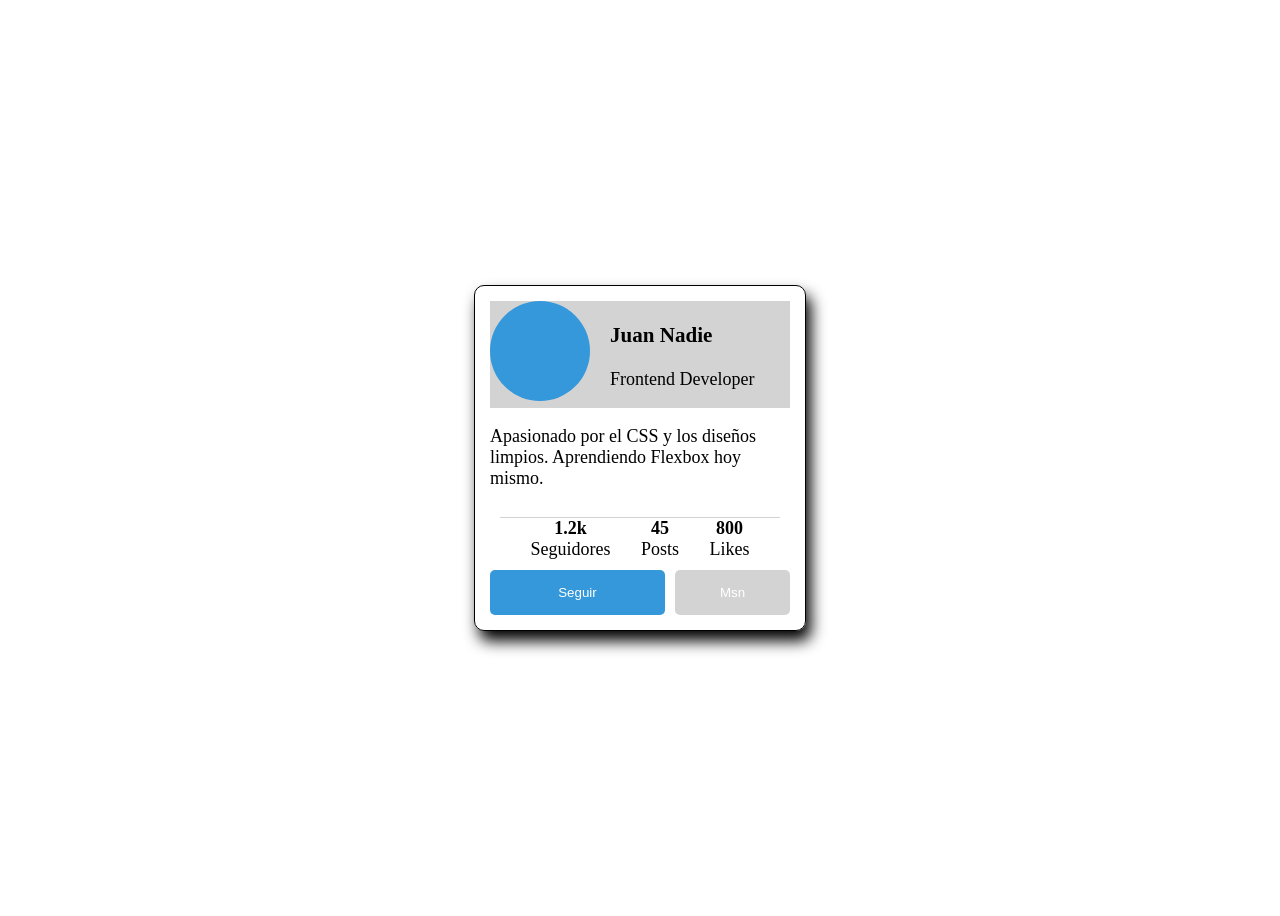
<file: practica 5.2 sencilla/index.html>
<!DOCTYPE html>
<html lang="en">

<head>
    <meta charset="UTF-8">
    <meta name="viewport" content="width=device-width, initial-scale=1.0">
    <title>Práctica Flex</title>
    <link rel="stylesheet" href="css/style.css">
</head>

<body>
    <div class="card">
        <div class="header">
            <div class="avatar"></div>
            <div class="user-info">
                <h3>Juan Nadie</h3>
                <p>Frontend Developer</p>
            </div>
        </div>
        <p class="bio">Apasionado por el CSS y los diseños limpios. Aprendiendo Flexbox hoy mismo.</p>
        <div class="stats">
            <div class="stat-item"><strong>1.2k</strong><span>Seguidores</span></div>
            <div class="stat-item"><strong>45</strong><span>Posts</span></div>
            <div class="stat-item"><strong>800</strong><span>Likes</span></div>
        </div>
        <div class="actions">
            <button class="btn-primary">Seguir</button>
            <button class="btn-secondary">Msn</button>
        </div>
    </div>
</body>

</html>
</file>
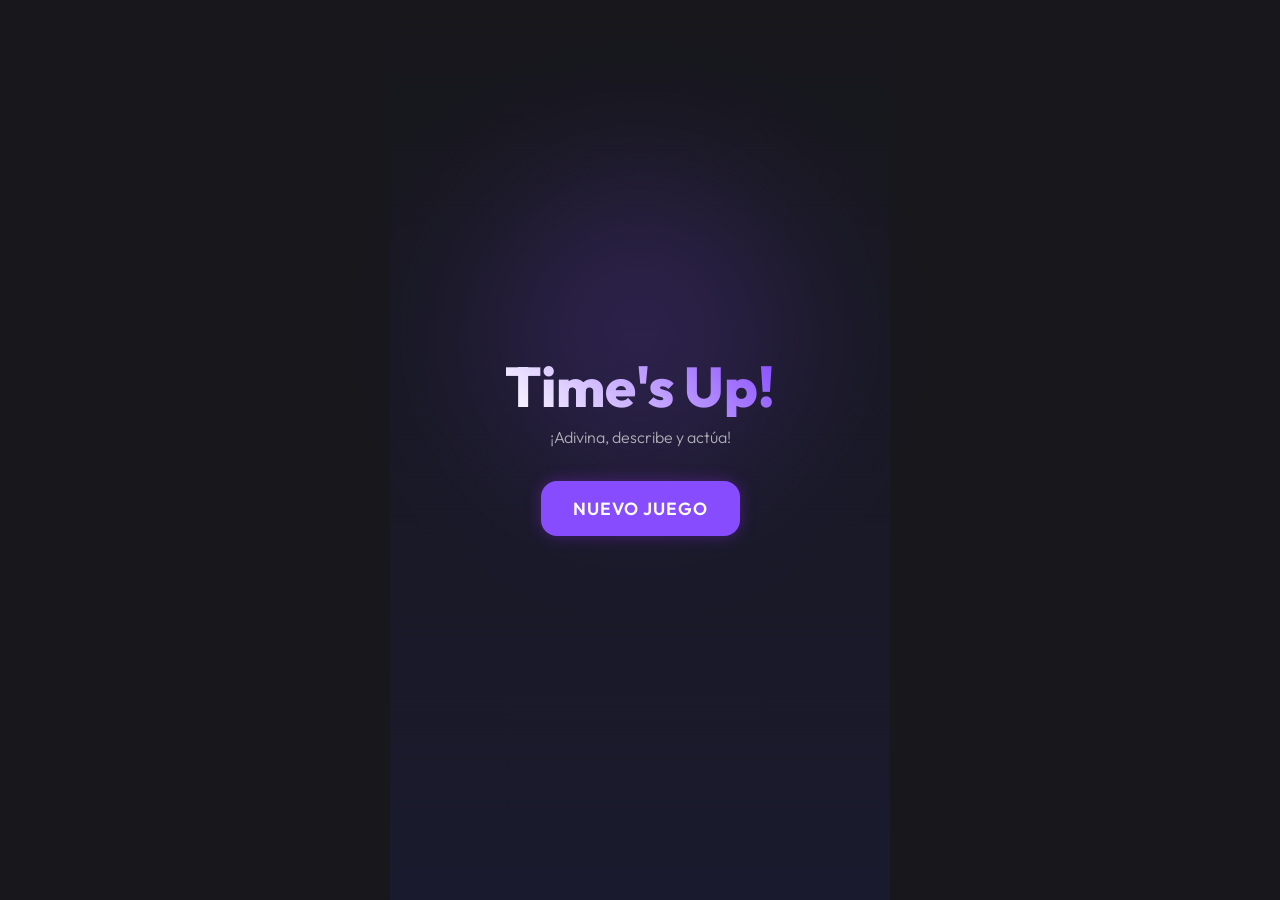
<file: timeIsUp/index.html>
<!DOCTYPE html>
<html lang="es">

<head>
    <meta charset="UTF-8">
    <meta name="viewport" content="width=device-width, initial-scale=1.0">
    <title>Time's Up! - El Juego</title>
    <link rel="preconnect" href="https://fonts.googleapis.com">
    <link rel="preconnect" href="https://fonts.gstatic.com" crossorigin>
    <link href="https://fonts.googleapis.com/css2?family=Outfit:wght@300;400;600;800&display=swap" rel="stylesheet">
    <link rel="stylesheet" href="style.css">
</head>

<body>
    <div id="app">
        <!-- view: welcome -->
        <section id="view-welcome" class="view active">
            <h1 class="game-title">Time's Up!</h1>
            <p class="subtitle">¡Adivina, describe y actúa!</p>
            <div class="actions">
                <button id="btn-start" class="btn primary">Nuevo Juego</button>
            </div>
            <div class="decoration-circle trigger-anim"></div>
        </section>

        <!-- view: setup -->
        <section id="view-setup" class="view">
            <header>
                <h2>Preparación</h2>
            </header>

            <div class="step-container">
                <!-- Step 1: Teams -->
                <div class="setup-group">
                    <h3>1. Equipos</h3>
                    <div class="input-group">
                        <label>Equipo 1</label>
                        <input type="text" id="team1-name" value="Equipo Azul" placeholder="Nombre Equipo 1">
                    </div>
                    <div class="input-group">
                        <label>Equipo 2</label>
                        <input type="text" id="team2-name" value="Equipo Rojo" placeholder="Nombre Equipo 2">
                    </div>
                </div>

                <!-- Step 2: Cards Source -->
                <div class="setup-group">
                    <h3>2. Cartas</h3>
                    <div class="card-source-options">
                        <button class="btn secondary selected" data-source="library">Usar Biblioteca</button>
                        <button class="btn secondary" data-source="manual">Crear Cartas</button>
                    </div>

                    <div id="source-library" class="source-content active">
                        <label>Elige un mazo:</label>
                        <select id="library-select">
                            <!-- Populated by JS -->
                        </select>
                        <p class="info-text">Un mazo equilibrado para empezar a jugar rápido.</p>
                    </div>

                    <div id="source-manual" class="source-content">
                        <div class="input-group">
                            <label>Jugadores totales</label>
                            <input type="number" id="player-count" min="2" max="20" value="4">
                        </div>
                        <div class="input-group">
                            <label>Cartas por jugador</label>
                            <input type="number" id="cards-per-player" min="1" max="10" value="3">
                        </div>
                    </div>
                </div>
            </div>

            <div class="actions">
                <button id="btn-confirm-setup" class="btn primary">Continuar</button>
            </div>
        </section>

        <!-- view: manual-entry -->
        <section id="view-manual-entry" class="view">
            <header>
                <h2>Crear Cartas</h2>
                <p id="card-entry-progress">Jugador 1: Carta 1/3</p>
            </header>
            <div class="card-input-container">
                <input type="text" id="card-input" placeholder="Escribe un personaje/cosa..." autocomplete="off">
            </div>
            <div class="actions">
                <button id="btn-next-card" class="btn primary">Siguiente Carta</button>
            </div>
        </section>

        <!-- view: round-intro -->
        <section id="view-round-intro" class="view">
            <div class="round-card">
                <h2 id="round-title">Ronda 1</h2>
                <h3 id="round-subtitle">Descripción Libre</h3>
                <p id="round-rules" class="rules-text">
                    Describe el concepto libremente. ¡No puedes decir la palabra ni derivados!
                </p>
                <div class="round-badge">
                    <span>Pasar: </span>
                    <span id="round-pass-rule">NO PERMITIDO</span>
                </div>
                <button id="btn-start-round" class="btn primary">¡Empezar!</button>
            </div>
        </section>

        <!-- view: turn-start -->
        <section id="view-turn-start" class="view">
            <header>
                <h2>Próximo Turno</h2>
            </header>

            <div class="turn-versus-container">
                <div id="ts-team1-card" class="team-card">
                    <h3 class="ts-name">Equipo 1</h3>
                    <div class="ts-score">0</div>
                    <div class="ts-status">Esperando...</div>
                </div>

                <div class="versus-divider">VS</div>

                <div id="ts-team2-card" class="team-card">
                    <h3 class="ts-name">Equipo 2</h3>
                    <div class="ts-score">0</div>
                    <div class="ts-status">Esperando...</div>
                </div>
            </div>

            <div class="turn-cta">
                <p>Le toca jugar a: <span id="active-team-name-display">Equipo 1</span></p>
                <button id="btn-start-turn" class="btn primary pulse">¡Comenzar Tiempo!</button>
            </div>
        </section>

        <!-- view: game-play -->
        <section id="view-game-play" class="view">
            <div class="game-header">
                <div class="live-scoreboard">
                    <div class="team-score t1">
                        <span class="ls-name" id="live-team1-name">Eq. 1</span>
                        <span class="ls-points" id="live-team1-score">0</span>
                    </div>
                    <div class="timer-display-big">
                        <span id="timer-text">30</span>
                        <small>seg</small>
                    </div>
                    <div class="team-score t2">
                        <span class="ls-name" id="live-team2-name">Eq. 2</span>
                        <span class="ls-points" id="live-team2-score">0</span>
                    </div>
                </div>
                <div class="timer-bar-container">
                    <div id="timer-bar"></div>
                </div>
            </div>

            <div class="game-card-display">
                <div class="card-round-badge" id="card-round-badge">Ronda 1</div>
                <div id="current-card-text" class="card-text">???</div>
            </div>

            <div class="game-controls">
                <button id="btn-pass" class="btn warning">Pasar</button>
                <button id="btn-correct" class="btn success">¡Acertada!</button>
            </div>
        </section>

        <!-- view: turn-end -->
        <section id="view-turn-end" class="view">
            <h2>¡Tiempo!</h2>
            <p>Se acabó el turno.</p>
            <div class="turn-summary">
                <p class="summary-score">+<span id="turn-score-display">0</span> Puntos</p>
            </div>
            <button id="btn-next-turn" class="btn primary">Siguiente Turno</button>
        </section>

        <!-- view: game-over -->
        <section id="view-game-over" class="view">
            <h1 class="celebration-title">🎉 ¡Partida Terminada! 🎉</h1>

            <div class="winner-podium">
                <div class="winner-cup">🏆</div>
                <h2 id="winner-name">Ganador: Equipo ??</h2>
            </div>

            <div class="final-scores-container">
                <div class="final-card f-team1">
                    <h3 id="end-team1-name">Equipo 1</h3>
                    <span id="end-team1-score" class="final-number">0</span>
                    <span class="label">Puntos</span>
                </div>
                <div class="final-card f-team2">
                    <h3 id="end-team2-name">Equipo 2</h3>
                    <span id="end-team2-score" class="final-number">0</span>
                    <span class="label">Puntos</span>
                </div>
            </div>

            <button id="btn-restart" class="btn secondary">Volver a Jugar</button>
        </section>

    </div>
    <script src="data.js"></script>
    <script src="script.js"></script>
</body>

</html>
</file>
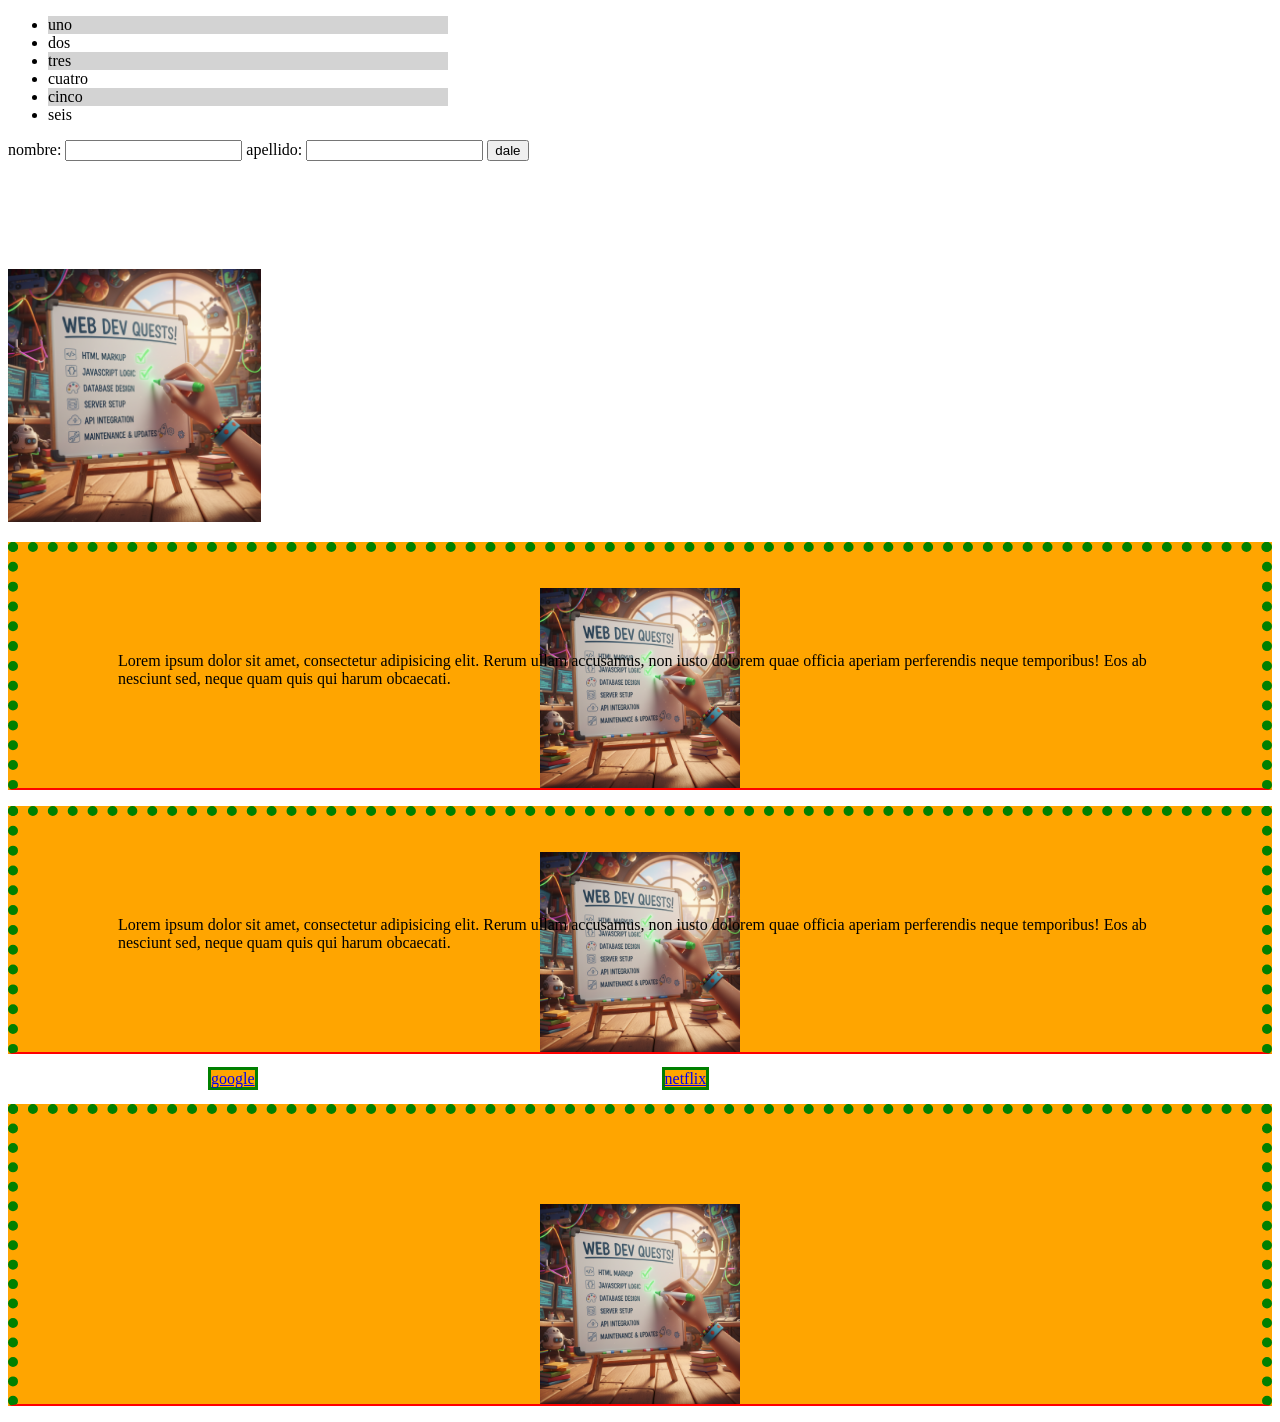
<file: temp.html>
<!DOCTYPE html>
<html lang="en">
<head>
    <meta charset="UTF-8">
    <meta name="viewport" content="width=device-width, initial-scale=1.0">
    <title>Document</title>
    <link rel="stylesheet" href="css/pruebas.css">
</head>
<body>
    <ul>
        <li>uno</li>
        <li>dos</li>
        <li>tres</li>
        <li>cuatro</li>
        <li>cinco</li>
        <li>seis</li>

    </ul>
    <form action="">
        nombre: <input type="text" name="nmombre">
        apellido: <input type="text" name="apellido">
        <input type="button" value="dale">
    </form>
    <br><br><br><br><br><br>
    <img src="images/imagen.png" width="20%">
    <p>
        Lorem ipsum dolor sit amet, consectetur adipisicing elit. Rerum ullam accusamus, non iusto dolorem quae officia aperiam perferendis neque temporibus! Eos ab nesciunt sed, neque quam quis qui harum obcaecati.
    </p>
    <p>
        Lorem ipsum dolor sit amet, consectetur adipisicing elit. Rerum ullam accusamus, non iusto dolorem quae officia aperiam perferendis neque temporibus! Eos ab nesciunt sed, neque quam quis qui harum obcaecati.
    </p>
    <a class="especial" href="https://google.com">google</a>
    <a href="https://google.com">netflix</a>
    <p>

    <br>
    <br>
    <br>
    <br>
    <br>
</body>
</html>
</file>
<file: flex-tatuajes/css/style.css>
:root {
    --background-color: #404040;
    --padding: 10px;
    --font-size: 16px;
  }
  
*{
    margin: 0px 0;
}
  
body {
    background: url('../images/fondo.jpg');
    background-repeat: no-repeat;
    background-position: center 20px;
    background-attachment: fixed;  
    background-size: cover;      
    font-family: 'Indie Flower', cursive;
}

.menu {
    background-color:#097054;
    display: flex;
    flex-wrap: wrap;
    justify-content: flex-end;
    padding: 10px;    
    position: fixed;
    top: 0px;
    width: 100%;
}
.menu ul {
    padding-right: 10px;
}
footer {
    position: fixed;
    bottom: 0px;
    width: 100%;
    background-color:#097054;
    color: white;
    text-align: center;
}
footer a {
    color: white;
}


h2 {
    margin-bottom: 10px;
}

img {  
    margin: 10px;
}



nav {
}
nav a {
    color: white;
}

a:hover {
    border-bottom: 5px orange solid;
}
#cookieEU{
    position: absolute;
    background-color: white;
    border: 2px solid black;
    top: 40%;
    left: 10%;
    right: 10%;
    text-align: center;
    border:2px solid red;
    background-color: white;
    margin-bottom: 5px;
    padding-bottom: 5px;
    box-shadow: 2px 2px 50px black;

}

.button {
    background-color: #097054; /* Green */
    border: none;
    color: white;
    padding: 15px 32px;
    text-align: center;
    text-decoration: none;
    display: inline-block;
    font-size: 16px;
}

.button:hover {
  box-shadow:0 8px 16px 0 rgba(0,0,0,0.2),0 6px 20px 0 rgba(0,0,0,0.19);
}

.container {
    background-color: var(--background-color);
    display: flex;
    justify-content: center;
}

.uno, .dos {
    display: flex;
    color: white;
    border-radius: 30px;
    background-color: #4D4D4D;
    margin: 15px;
}
.uno img { 
    order: 2; 
    border: 5px white dashed;
    border-radius: 30px;
    /* hace que la imagen no se estire para completar la capa */
    /* max-width: 50%;  */
    /* object-fit: cover; */
    align-self: flex-start; 
} 
.uno div { 
    order: 1;
}

.dos img { 
    border: 5px red dashed;
    border-radius: 30px;
    /* hace que la imagen no se estire para completar la capa */
    /* max-width: 50%; 
    object-fit: cover; */
    align-self: flex-start;

} 

.main {
    border-right: 2px white dashed;
    flex-basis: 90%;
}

.submenu {
    flex-basis: 10%;
}

.submenu ul {
    color: white;
    padding: auto;
    /* display: flex;
    flex-direction: column;
    justify-content: center; */
}
li {
    display: inline;
    /* padding-left: 10px; */
}

header {

    display: flex;
    flex-direction: row;
    justify-content: flex-start;
    /* align-items: center; */
    gap: 5%;


    /* text-align: left; */
    border-bottom: 5px dashed white;
    color: white;
    /* background: url('../images/tatoo-logo3.png');
    background-position: left center;
    background-repeat: no-repeat; */
  

    height: 310px;
    font-size: xx-large;
    /* padding-left: 150px;
    padding-top: 50px; */
    text-shadow:
      -3px -3px 0 #000,
      3px -3px 0 #000,
      -3px 3px 0 #000,
      3px 3px 0 #000;  
  
  }
  
  header p{
      text-shadow:
      -1px -1px 0 #000,
      1px -1px 0 #000,
      -1px 1px 0 #000,
      1px 1px 0 #000;  
  }

  .imgName {
        flex-basis: 15%;
        align-self: center;
  }
  
  header img {    
    width: 80%;
  }

  .name {
    flex-basis: 80%;
    flex-grow: 1;
    display: flex;
    flex-direction: column;
    justify-content: center;
    align-items:center  ;
  }

  @media all and (max-width: 500px) {
    .uno, .dos, .container {
        display:block;
        text-align: center;
    }
   .submenu img {
    width: 10%;
   }
   header {
    margin-top: 30%;
    display: flex;
    flex-direction: column;
    justify-content: center;
    align-items: center;

    /* margin-top: 100px; */
    /* text-align: center; */
    border-bottom: 5px dashed white;
    color: white;
    /* background: url('../images/tatoo-logo3.png');
    background-position: top center;
    background-repeat: no-repeat; */

    height: 200px;
    font-size: large;
    /* padding-left: 0px;
    padding-top: 200px; */
    text-shadow:
        -3px -3px 0 #000,
        3px -3px 0 #000,
        -3px 3px 0 #000,
        3px 3px 0 #000;      
    }
  }
</file>
<file: float/css/estilos.css>
*{
  margin: 0px auto;
}

body {


  background: url('../images/fondo.jpg');
  background-repeat: no-repeat;
  background-position: center 20px;
  background-attachment: fixed;

  -webkit-background-size: cover;
  -moz-background-size: cover;
  -o-background-size: cover;
  background-size: cover;
    
  font-family: 'Indie Flower', cursive;
}

h2 {
  margin-bottom: 10px;
}

img {  
  margin: 10px;
}

ul {
  color: white;
}

.imageLeft {


  float: left;
  border: dashed 5px white;
  margin-right: 10px;
    -webkit-border-radius: 30px 30px 30px 30px ;  /* Safari  */
  -moz-border-radius: 30px 30px 30px 30px ;     /* Firefox */
  border-radius: 30px 30px 30px 30px ;     /* Firefox */
}

.imageRight {

  float: right;
  border: dashed 5px white;
  margin-left: 10px;
    -webkit-border-radius: 30px 30px 30px 30px ;  /* Safari  */
  -moz-border-radius: 30px 30px 30px 30px ;     /* Firefox */
  border-radius: 30px 30px 30px 30px ;     /* Firefox */
}


#main {

  
  float: left;
  width: 90%;
  border-right: 1px dashed white;
  color: #AEC0B1;
}

#rightNav {
text-align: center;

  color: #AEC0B1;
  background-color: #404040;
}

#rightNav li{
  color: #AEC0B1;
  list-style:none; 
}

#rightNav img:hover{
  color: #AEC0B1;
  list-style:none; 
  border-bottom: solid 5px #FF9900;
  margin-bottom: 5px;

}


#header {


  text-align: left;
  border-bottom: 5px dashed white;
  color: white;
  background: url('../images/tatoo-logo3.png');
  background-position: left center;
  background-repeat: no-repeat;

  height: 310px;
  font-size: xx-large;
  padding-left: 150px;
  padding-top: 50px;
  text-shadow:
    -3px -3px 0 #000,
    3px -3px 0 #000,
    -3px 3px 0 #000,
    3px 3px 0 #000;  

}

#header p{
    text-shadow:
    -1px -1px 0 #000,
    1px -1px 0 #000,
    -1px 1px 0 #000,
    1px 1px 0 #000;  
}

#content{
  background-color: #404040;
  width: 100%;
  overflow: auto;
  
}

#menu {
  position:fixed; 
  top: 0px;
  width: 100%;
  
  margin: 0px;
  text-align: center;
  background-color: #097054;
  border: 1px solid #FF9900;
  border-top: 2px dashed white;
  border-bottom: 2px dashed white;
  font-family: 'Pacifico', cursive;
  font-size: 1.2em;
}

#menu a{
  color: white;
  text-decoration: none;
}

#menu li{
display: inline;
  padding-left: 5px;  
}

#menu li a:hover{
  border-bottom: 5px solid orange;
  
}

#footer{
  position:fixed; 
  bottom: 0px;
  width: 100%;  
  
  background-color: #097054;
  text-align: center;
  color: white;
  border-top: 2px dashed white;
  clear: both;
  margin: 0px;

}

#footer a{
  color: white;
  text-decoration: none;
}

#footer a:hover{
  border-top: solid 5px #FF9900;

}

#image {
  text-align: right;
  margin-right: 60px;
}

#textCookie {
  text-align: center;
}

#cookieEU {
  position: absolute;
  top: 40%;
  left: 10%;
  right: 10%;
  
  text-align: center;
  border:2px solid red;
  background-color: white;
  margin-bottom: 5px;
  padding-bottom: 5px;
  -webkit-box-shadow: 2px 2px 50px black;
  -moz-box-shadow: 2px 2px 50px black;
  box-shadow: 2px 2px 50px black;
}

.button {
  	background-color: #097054; /* Green */
    border: none;
    color: white;
    padding: 15px 32px;
    text-align: center;
    text-decoration: none;
    display: inline-block;
    font-size: 16px;
}

.button:hover {
    box-shadow:0 8px 16px 0 rgba(0,0,0,0.2),0 6px 20px 0 rgba(0,0,0,0.19);
}


#one {
  text-align: justify;
  background-color: #4D4D4D;
  padding: 10px;
  margin-top: 10px;
  margin-bottom: 20px;
  margin-right: 5%;
  margin-left: 1%;
  -webkit-border-radius: 30px 30px 30px 30px ;  /* Safari  */
  -moz-border-radius: 30px 30px 30px 30px ;     /* Firefox */
  border-radius: 30px 30px 30px 30px ;     /* Firefox */
  overflow: auto;
  border: 1px dashed black;

}

#two {
  text-align: justify;
  overflow: auto;

  background-color: #4D4D4D;
  margin-left: 1%;
  margin-right: 5%;
  margin-bottom: 30px;
  padding: 10px;
  -webkit-border-radius: 30px 30px 30px 30px ;  /* Safari  */
  -moz-border-radius: 30px 30px 30px 30px ;     /* Firefox */
  border-radius: 30px 30px 30px 30px ;     /* Firefox */
  border: 1px dashed black;
}



@media all and (max-width: 500px) {
  #rightNav {
    text-align: center;
    width: 100%;
    margin-bottom: 20%;
    margin-right: 0px;
    margin-left: 0px;
    margin-top: 0px; 
    padding-left: 0px;
    border-top: 2px dashed #4D4D4D;
  }

  .imageLeft{
    float:none;
    text-align: center;
  }

  .imageRight{
        float:none;

    text-align: center;
  }

  #header{
    padding-top:  100px;
  }

  #rightNav img{
    width: 8%;
    margin: 0px;
  }

  #rightNav li{
display: inline;
  }
  
  #rightNav img:hover{
    color: #AEC0B1;
    list-style:none; 
    border-bottom: solid 5px #FF9900;
    margin-bottom: 0px;
  }

  #main {
width: 100%;
  }
  
  #footer{
    padding-bottom: 20px;
  }
 
}
</file>
<file: memeitor/css/style.css>
:root {
    --bg-color: #0a0a0c;
    --card-bg: #16161a;
    --accent: #ff9500; /* Orange */
    --accent-pink: #ff007a;
    --accent-purple: #9d00ff; /* Nuevo color para compartir */
    --text-main: #e0e0e0;
}

body {
    font-family: 'Segoe UI', Tahoma, Geneva, Verdana, sans-serif;
    background-color: var(--bg-color);
    color: var(--text-main);
    margin: 0;
    display: flex;
    flex-direction: column;
    align-items: center;
    min-height: 100vh;
}

header {
    padding: 2rem;
    text-align: center;
    width: 100%;
    border-bottom: 1px solid #333;
    background: linear-gradient(180deg, #111 0%, transparent 100%);
}

h1 {
    margin: 0;
    font-size: 2.5rem;
    text-transform: uppercase;
    letter-spacing: 4px;
    color: var(--accent);
    text-shadow: 0 0 10px var(--accent);
}

.container {
    max-width: 1200px;
    width: 95%;
    display: grid;
    grid-template-columns: 1fr 350px;
    gap: 2rem;
    padding: 2rem 0;
}

/* Editor Section */
.editor-zone {
    display: flex;
    flex-direction: column;
    gap: 1.5rem;
    background: var(--card-bg);
    padding: 1.5rem;
    border-radius: 12px;
    border: 1px solid #333;
}

canvas {
    max-width: 100%;
    height: auto;
    border-radius: 8px;
    background: #000;
    box-shadow: 0 0 20px rgba(0,0,0,0.5);
    cursor: grab;
    touch-action: none;
}
canvas:active {
    cursor: grabbing;
}

/* Controls */
.controls {
    display: flex;
    flex-direction: column;
    gap: 1rem;
}

.control-row {
    display: grid;
    grid-template-columns: 1fr 50px 80px;
    gap: 10px;
    align-items: center;
    background: #222;
    padding: 10px;
    border-radius: 8px;
    border: 1px solid #444;
}

.control-label {
    grid-column: 1 / -1;
    font-size: 0.85rem;
    color: var(--accent);
    font-weight: bold;
    margin-bottom: 5px;
}

input[type="text"] {
    background: #111;
    border: 1px solid #444;
    color: white;
    padding: 8px;
    border-radius: 4px;
    width: 100%;
    box-sizing: border-box;
}

input[type="color"] {
    -webkit-appearance: none;
    border: none;
    width: 100%;
    height: 35px;
    cursor: pointer;
    background: none;
    padding: 0;
}
input[type="color"]::-webkit-color-swatch-wrapper { padding: 0; }
input[type="color"]::-webkit-color-swatch { border: 1px solid #555; border-radius: 4px; }

input[type="range"] {
    width: 100%;
    cursor: pointer;
    accent-color: var(--accent-pink);
}

.api-key-box {
    border: 1px dashed var(--accent-pink);
    padding: 1rem;
    margin-bottom: 1rem;
}

.btn-ai {
    background: linear-gradient(45deg, var(--accent), #ff6b00);
    color: white;
    font-weight: bold;
    padding: 12px;
    border-radius: 6px;
    cursor: pointer;
    border: none;
    transition: 0.3s;
    width: 100%;
}

.btn-group {
    display: grid;
    grid-template-columns: 1fr 1fr;
    gap: 10px;
    margin-top: 10px;
}

.btn-action {
    border: none;
    font-weight: bold;
    cursor: pointer;
    padding: 12px;
    border-radius: 6px;
    color: white;
    font-size: 1rem;
    transition: 0.2s;
}

.btn-download {
    background: var(--accent-pink);
}
.btn-download:hover { background: #d60066; }

.btn-share {
    background: var(--accent-purple);
}
.btn-share:hover { background: #7a00c7; }

/* Gallery */
.gallery-zone {
    height: 80vh;
    overflow-y: auto;
    padding-right: 10px;
}

.gallery-grid {
    display: grid;
    grid-template-columns: repeat(2, 1fr);
    gap: 10px;
}

.gallery-item {
    cursor: pointer;
    transition: 0.2s;
    border: 2px solid transparent;
}

.gallery-item:hover {
    transform: scale(1.05);
    border-color: var(--accent);
}

.gallery-item img {
    width: 100%;
    height: 120px;
    object-fit: cover;
    border-radius: 4px;
}

::-webkit-scrollbar { width: 6px; }
::-webkit-scrollbar-thumb { background: #333; border-radius: 10px; }

@media (max-width: 900px) {
    .container { grid-template-columns: 1fr; }
    .gallery-zone { height: 400px; order: 2; }
}
</file>
<file: portfolio/css/style.css>
body {
    padding-top: 120px; /* Ajusta este valor según la altura de tu barra de navegación */
  }
</file>
<file: practica 5.2 sencilla/css/style.css>
:root {
  --color-texto: #111;
  --color-fondo: #f7f7f7;
  --color-button:  #3498db;
  --color-imagen:  #3498db;
}

body {
    display: flex;
    justify-content: center;
    align-items: center;
    font-size:large;
    min-height: 100vh;
}
.card{
    border: 1px solid black;
    width: 300px;
    margin: 20px;
    padding: 15px;
    border-radius: 10px;
    box-shadow: 5px 10px 15px black;
    display: flex;
    flex-direction: column;
    justify-content: space-around;
    
}
.header {
    display: flex;
    background-color: lightgrey;

    gap: 20px;
}
.avatar {
    width: 100px;
    height: 100px;
    background-color: var(--color-imagen);
    border-radius: 50%;

}
.user-info{

}
.bio{

}
.stats {
    border-top: 1px solid lightgray;
    margin: 10px;
    display: flex;
    justify-content: space-evenly;

}
.stat-item {
    display: flex;
    flex-direction: column;
    align-items: center;

}
.actions {

    display: flex;
    justify-content: center;
    gap: 10px;
}
.btn-primary {
    background-color: var(--color-button);
    padding: 15px;
    color: white;
    flex: 1 1 40%;
    border: 0px;
    border-radius: 5px;
}
.btn-secondary{
    background-color: lightgray;
    padding: 15px;
    color: white;
    flex: 1 1 20%;
    border: 0px;
    border-radius: 5px;
}
</file>
<file: timeIsUp/style.css>
:root {
    --primary-hue: 260;
    /* Purple */
    --primary: hsl(var(--primary-hue), 100%, 65%);
    --primary-dark: hsl(var(--primary-hue), 100%, 55%);
    --bg-dark: hsl(240, 10%, 10%);
    --bg-card: hsl(240, 10%, 15%);
    --text-main: hsl(0, 0%, 100%);
    --text-muted: hsl(240, 5%, 70%);
    --success: hsl(150, 100%, 40%);
    --warning: hsl(40, 100%, 50%);
    --danger: hsl(0, 100%, 60%);

    --font-main: 'Outfit', sans-serif;
    --radius: 16px;
    --shadow: 0 4px 20px rgba(0, 0, 0, 0.5);
}

* {
    box-sizing: border-box;
    margin: 0;
    padding: 0;
    -webkit-tap-highlight-color: transparent;
}

body {
    font-family: var(--font-main);
    background-color: var(--bg-dark);
    color: var(--text-main);
    height: 100vh;
    overflow: hidden;
    /* Prevent scrolling in app-like experience */
    display: flex;
    justify-content: center;
    align-items: center;
}

#app {
    width: 100%;
    max-width: 500px;
    height: 100%;
    position: relative;
    background: linear-gradient(180deg, var(--bg-dark) 0%, #1a1a2e 100%);
    display: flex;
    flex-direction: column;
}

/* Views Management */
.view {
    position: absolute;
    top: 0;
    left: 0;
    width: 100%;
    height: 100%;
    padding: 1.5rem;
    display: flex;
    flex-direction: column;
    align-items: center;
    justify-content: center;
    opacity: 0;
    pointer-events: none;
    transition: opacity 0.3s ease, transform 0.3s ease;
    transform: scale(0.95);
    z-index: 0;
}

.view.active {
    opacity: 1;
    pointer-events: all;
    transform: scale(1);
    z-index: 10;
}

/* Typography */
h1 {
    font-size: 3.5rem;
    font-weight: 800;
    text-align: center;
    line-height: 1.1;
    margin-bottom: 0.5rem;
    background: linear-gradient(45deg, #fff, var(--primary));
    -webkit-background-clip: text;
    -webkit-text-fill-color: transparent;
}

h2 {
    font-size: 2rem;
    margin-bottom: 1rem;
    text-align: center;
}

h3 {
    font-size: 1.5rem;
    margin-bottom: 0.5rem;
    color: var(--primary);
}

p {
    font-weight: 300;
    line-height: 1.5;
    color: var(--text-muted);
    text-align: center;
    margin-bottom: 1.5rem;
}

/* Buttons */
.btn {
    border: none;
    padding: 1rem 2rem;
    border-radius: var(--radius);
    font-family: var(--font-main);
    font-weight: 600;
    font-size: 1.1rem;
    cursor: pointer;
    transition: transform 0.1s, filter 0.2s;
    width: 100%;
    max-width: 300px;
    margin: 0.5rem 0;
    text-transform: uppercase;
    letter-spacing: 1px;
}

.btn:active {
    transform: scale(0.96);
}

.btn.primary {
    background: var(--primary);
    color: white;
    box-shadow: 0 0 15px rgba(138, 43, 226, 0.4);
}

.btn.secondary {
    background: var(--bg-card);
    color: var(--text-main);
    border: 1px solid var(--primary);
}

.btn.secondary.selected {
    background: var(--primary);
    color: white;
}

.btn.success {
    background: var(--success);
    color: white;
}

.btn.warning {
    background: var(--warning);
    color: black;
}

.btn:disabled {
    opacity: 0.5;
    cursor: not-allowed;
    filter: grayscale(1);
}

/* Inputs */
input,
select {
    background: var(--bg-card);
    border: 1px solid rgba(255, 255, 255, 0.1);
    color: white;
    padding: 0.8rem;
    border-radius: 8px;
    width: 100%;
    font-family: var(--font-main);
    font-size: 1rem;
    margin-top: 0.2rem;
}

input:focus {
    outline: 2px solid var(--primary);
    border-color: transparent;
}

label {
    display: block;
    text-align: left;
    font-size: 0.9rem;
    color: var(--text-muted);
    margin-top: 1rem;
}

/* Components */
.setup-group {
    background: rgba(255, 255, 255, 0.05);
    padding: 1.5rem;
    border-radius: var(--radius);
    width: 100%;
    margin-bottom: 1rem;
}

.card-source-options {
    display: flex;
    gap: 10px;
    margin-bottom: 1rem;
}

.source-content {
    display: none;
}

.source-content.active {
    display: block;
    animation: fadeIn 0.3s;
}

.game-controls {
    display: flex;
    gap: 1rem;
    width: 100%;
    margin-top: auto;
}

/* IMPROVED UI - Header & Scoreboard */
.game-header {
    width: 100%;
    margin-bottom: 2rem;
    background: rgba(0, 0, 0, 0.2);
    padding: 1rem;
    border-radius: var(--radius);
}

.live-scoreboard {
    display: flex;
    justify-content: space-between;
    align-items: center;
    margin-bottom: 10px;
}

.team-score {
    display: flex;
    flex-direction: column;
    align-items: center;
    width: 80px;
}

.ls-name {
    font-size: 0.8rem;
    text-transform: uppercase;
    letter-spacing: 1px;
    color: var(--text-muted);
}

.ls-points {
    font-size: 1.8rem;
    font-weight: 800;
    color: white;
    transition: transform 0.2s;
}

.timer-display-big {
    display: flex;
    flex-direction: column;
    align-items: center;
    background: var(--bg-card);
    padding: 5px 15px;
    border-radius: 12px;
    border: 1px solid #ffffff1a;
    min-width: 80px;
}

#timer-text {
    font-size: 2.2rem;
    font-weight: 800;
    line-height: 1;
    color: var(--primary);
}

.timer-display-big small {
    font-size: 0.7rem;
    text-transform: uppercase;
    color: var(--text-muted);
}

.timer-bar-container {
    width: 100%;
    height: 6px;
    background: rgba(255, 255, 255, 0.1);
    border-radius: 3px;
    overflow: hidden;
}

#timer-bar {
    height: 100%;
    background: var(--primary);
    width: 100%;
    transition: width 1s linear;
}

/* Card Design Improved */
.game-card-display {
    background: linear-gradient(135deg, white, #f0f0f0);
    color: #333;
    padding: 3rem 1rem;
    border-radius: 20px;
    width: 100%;
    flex-grow: 1;
    max-height: 60vh;
    display: flex;
    flex-direction: column;
    align-items: center;
    justify-content: center;
    margin-bottom: 2rem;
    box-shadow: 0 10px 30px rgba(0, 0, 0, 0.3);
    border: 5px solid white;
    position: relative;
    overflow: hidden;
}

.card-round-badge {
    position: absolute;
    top: 15px;
    background: var(--bg-dark);
    color: white;
    padding: 5px 15px;
    border-radius: 20px;
    font-size: 0.8rem;
    text-transform: uppercase;
    font-weight: 600;
    letter-spacing: 1px;
    box-shadow: 0 2px 10px rgba(0, 0, 0, 0.2);
}

.card-text {
    font-size: 2.5rem;
    font-weight: 700;
    text-transform: uppercase;
    word-wrap: break-word;
    text-align: center;
    line-height: 1.1;
}

/* Turn Start Screen Redesign */
.turn-versus-container {
    display: flex;
    justify-content: space-between;
    align-items: center;
    width: 100%;
    margin: 2rem 0;
}

.team-card {
    background: var(--bg-card);
    padding: 1.5rem 1rem;
    border-radius: 12px;
    width: 42%;
    display: flex;
    flex-direction: column;
    align-items: center;
    border: 2px solid transparent;
    transition: all 0.3s ease;
    opacity: 0.6;
}

.team-card.active-turn {
    background: rgba(138, 43, 226, 0.1);
    border-color: var(--primary);
    transform: scale(1.05);
    box-shadow: 0 0 20px rgba(138, 43, 226, 0.2);
    opacity: 1;
}

.ts-name {
    font-size: 1rem;
    color: var(--text-muted);
    margin-bottom: 0.5rem;
}

.ts-score {
    font-size: 2.5rem;
    font-weight: 800;
    color: white;
    margin-bottom: 0.5rem;
}

.ts-status {
    font-size: 0.8rem;
    text-transform: uppercase;
    letter-spacing: 1px;
    font-weight: 800;
    color: var(--success);
    min-height: 1.2em;
}

.versus-divider {
    font-size: 1.5rem;
    font-weight: 800;
    color: var(--text-muted);
    opacity: 0.5;
}

.turn-cta {
    width: 100%;
    text-align: center;
    margin-top: 2rem;
}

#active-team-name-display {
    font-weight: 800;
    color: var(--primary);
    font-size: 1.5rem;
    display: block;
    margin-top: 0.5rem;
}

.summary-score {
    font-size: 3rem;
    font-weight: 800;
    color: var(--success);
}

/* Game Over Screen */
.celebration-title {
    font-size: 2.5rem;
    margin-bottom: 2rem;
}

.winner-podium {
    margin-bottom: 3rem;
    text-align: center;
}

.winner-cup {
    font-size: 5rem;
    margin-bottom: 1rem;
    animation: bounce 2s infinite;
}

#winner-name {
    font-size: 2rem;
    color: var(--success);
    text-shadow: 0 0 20px rgba(0, 255, 0, 0.3);
}

.final-scores-container {
    display: flex;
    gap: 1rem;
    width: 100%;
    margin-bottom: 2rem;
}

.final-card {
    background: var(--bg-card);
    flex: 1;
    padding: 1.5rem;
    border-radius: var(--radius);
    text-align: center;
    display: flex;
    flex-direction: column;
    align-items: center;
}

.final-number {
    font-size: 3rem;
    font-weight: 800;
    color: white;
    display: block;
    margin: 10px 0;
}

.final-card h3 {
    font-size: 1rem;
}

.final-card .label {
    font-size: 0.8rem;
    color: var(--text-muted);
    text-transform: uppercase;
}

/* Utilities */
.hidden {
    display: none !important;
}

@keyframes fadeIn {
    from {
        opacity: 0;
        transform: translateY(10px);
    }

    to {
        opacity: 1;
        transform: translateY(0);
    }
}

@keyframes pulse {
    0% {
        box-shadow: 0 0 0 0 rgba(138, 43, 226, 0.7);
    }

    70% {
        box-shadow: 0 0 0 10px rgba(138, 43, 226, 0);
    }

    100% {
        box-shadow: 0 0 0 0 rgba(138, 43, 226, 0);
    }
}

@keyframes bounce {

    0%,
    20%,
    50%,
    80%,
    100% {
        transform: translateY(0);
    }

    40% {
        transform: translateY(-20px);
    }

    60% {
        transform: translateY(-10px);
    }
}

.pulse {
    animation: pulse 2s infinite;
}

.decoration-circle {
    position: absolute;
    width: 300px;
    height: 300px;
    background: var(--primary);
    filter: blur(80px);
    opacity: 0.2;
    z-index: -1;
    border-radius: 50%;
    top: 20%;
}
</file>
<file: css/pruebas.css>
p {
    border: 2px red dashed;
    border-color: green;
    border-style: dotted;
    border-width: 10px;
    border-bottom: 2px red solid;
   /* background-color:pink;*/
   padding: 100px;
   background-color: orange;
   background-image: url("../images/imagen.png");
   background-size: 200px;
   background-repeat: no-repeat;
   background-position: 50% 100%;
}
li:nth-child(odd){
    background-color: lightgray;
    width: 400px;
}
a {
    border:3px green solid;
    margin: 200px;
    background-color: orange;
}
a:hover {
    background-color: black;
    color: white;
}
img:hover {
    border: red 10px solid;
    width: 40%;
    src: url("../images/check.jpeg");
}
input:focus {
    background-color: yellow;
}
input:active {
    background-color: red;
}
</file>
